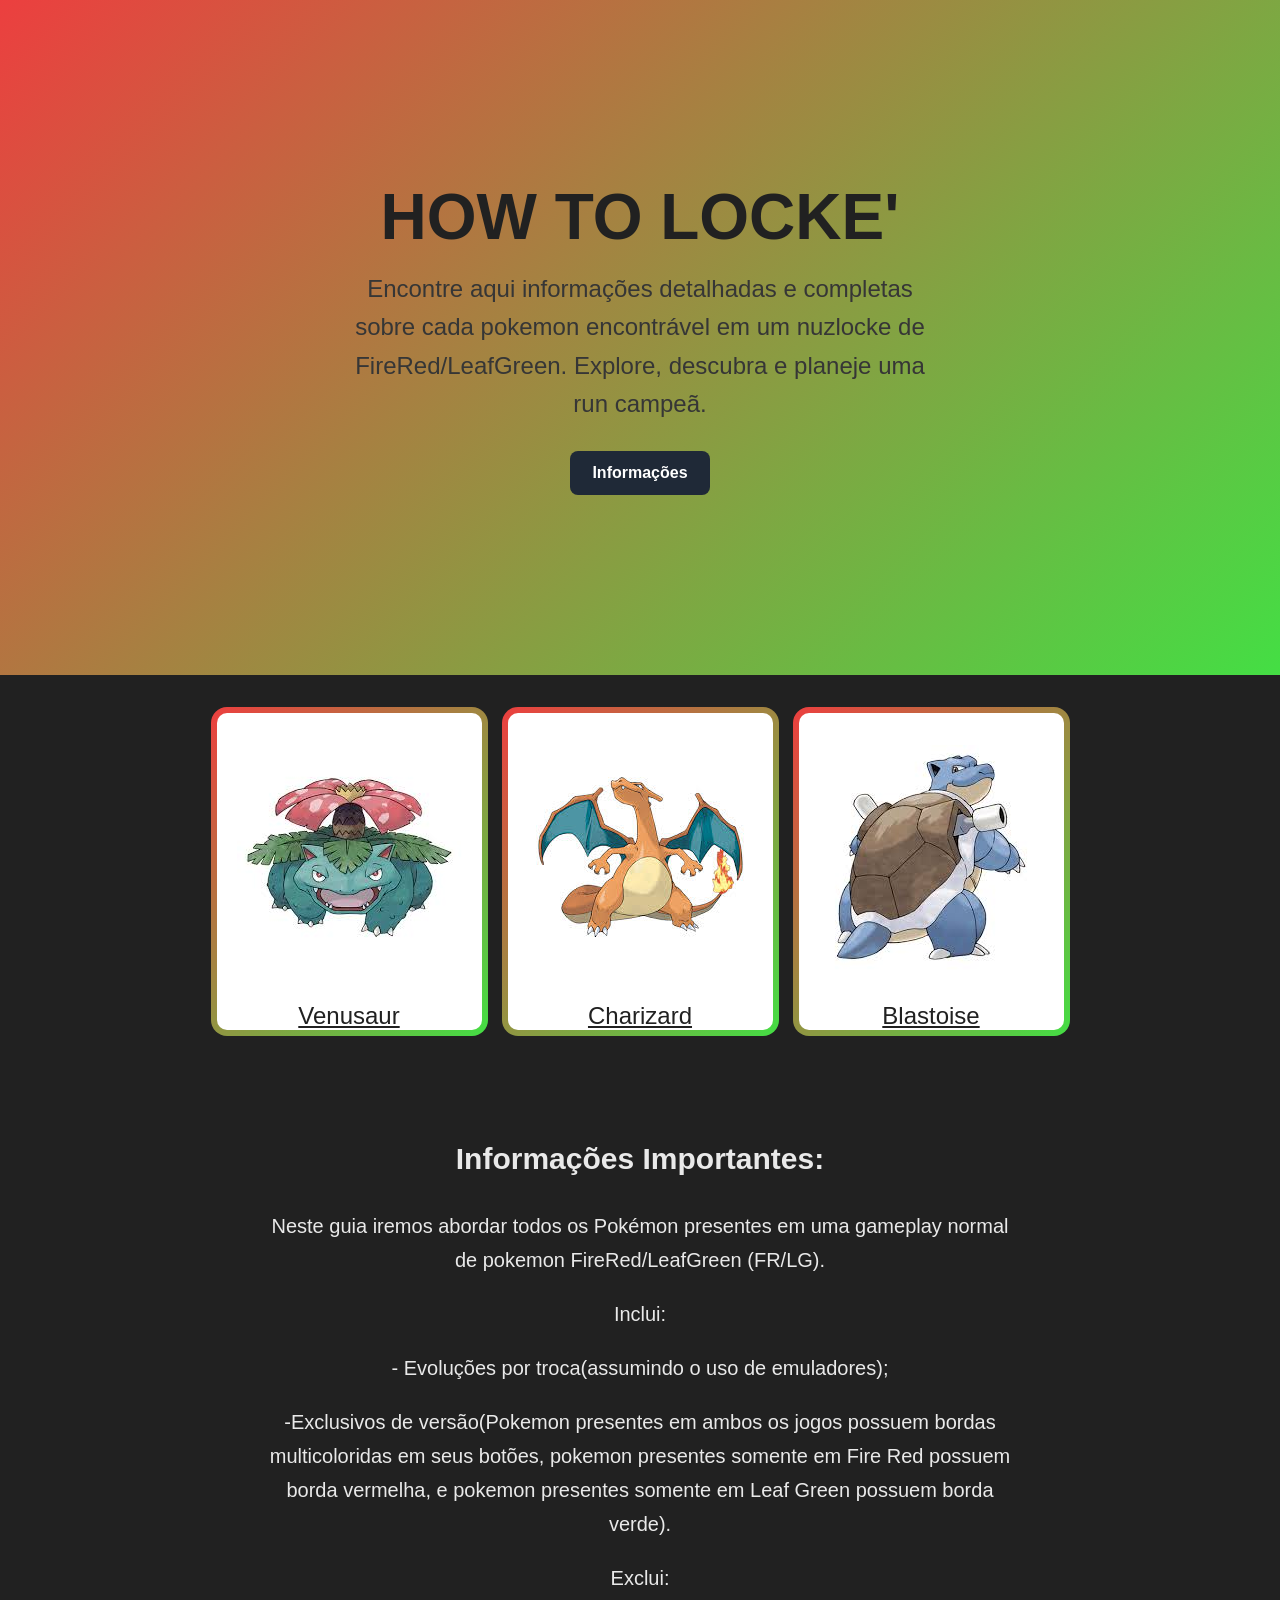
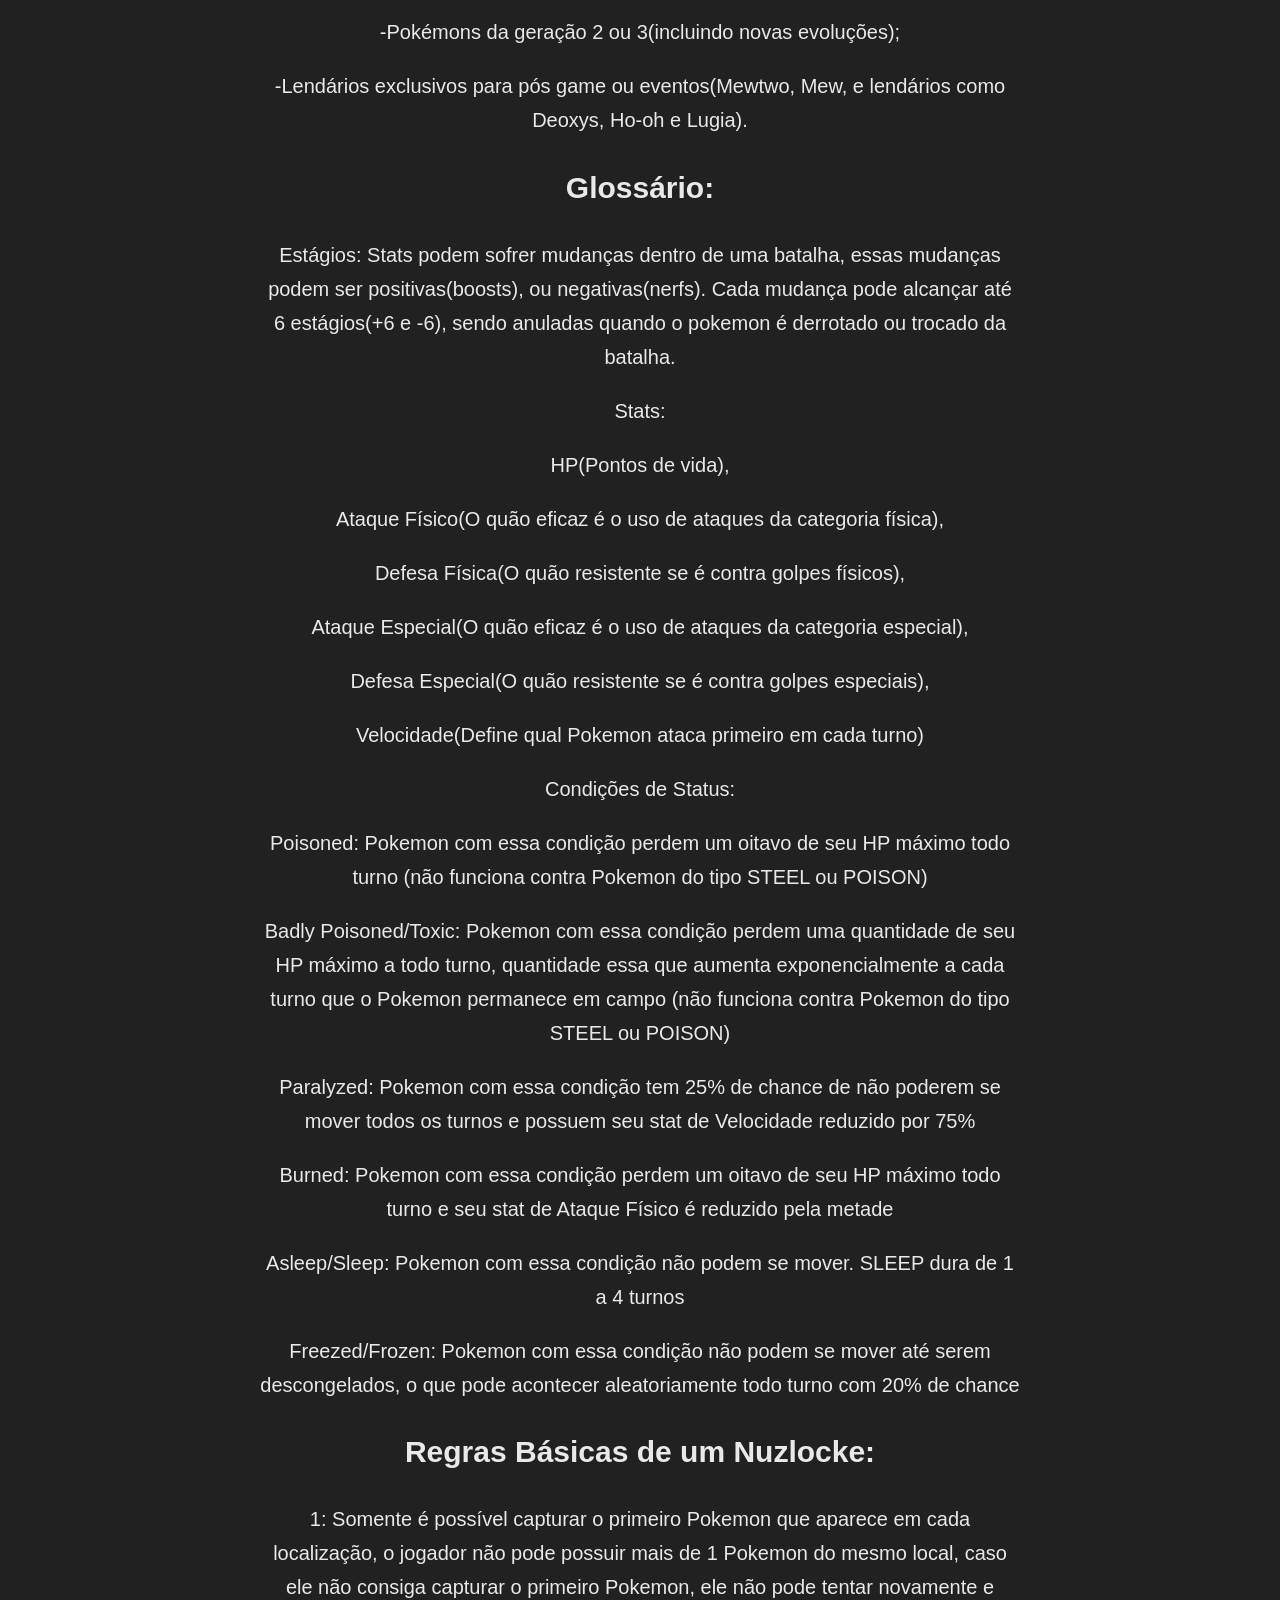
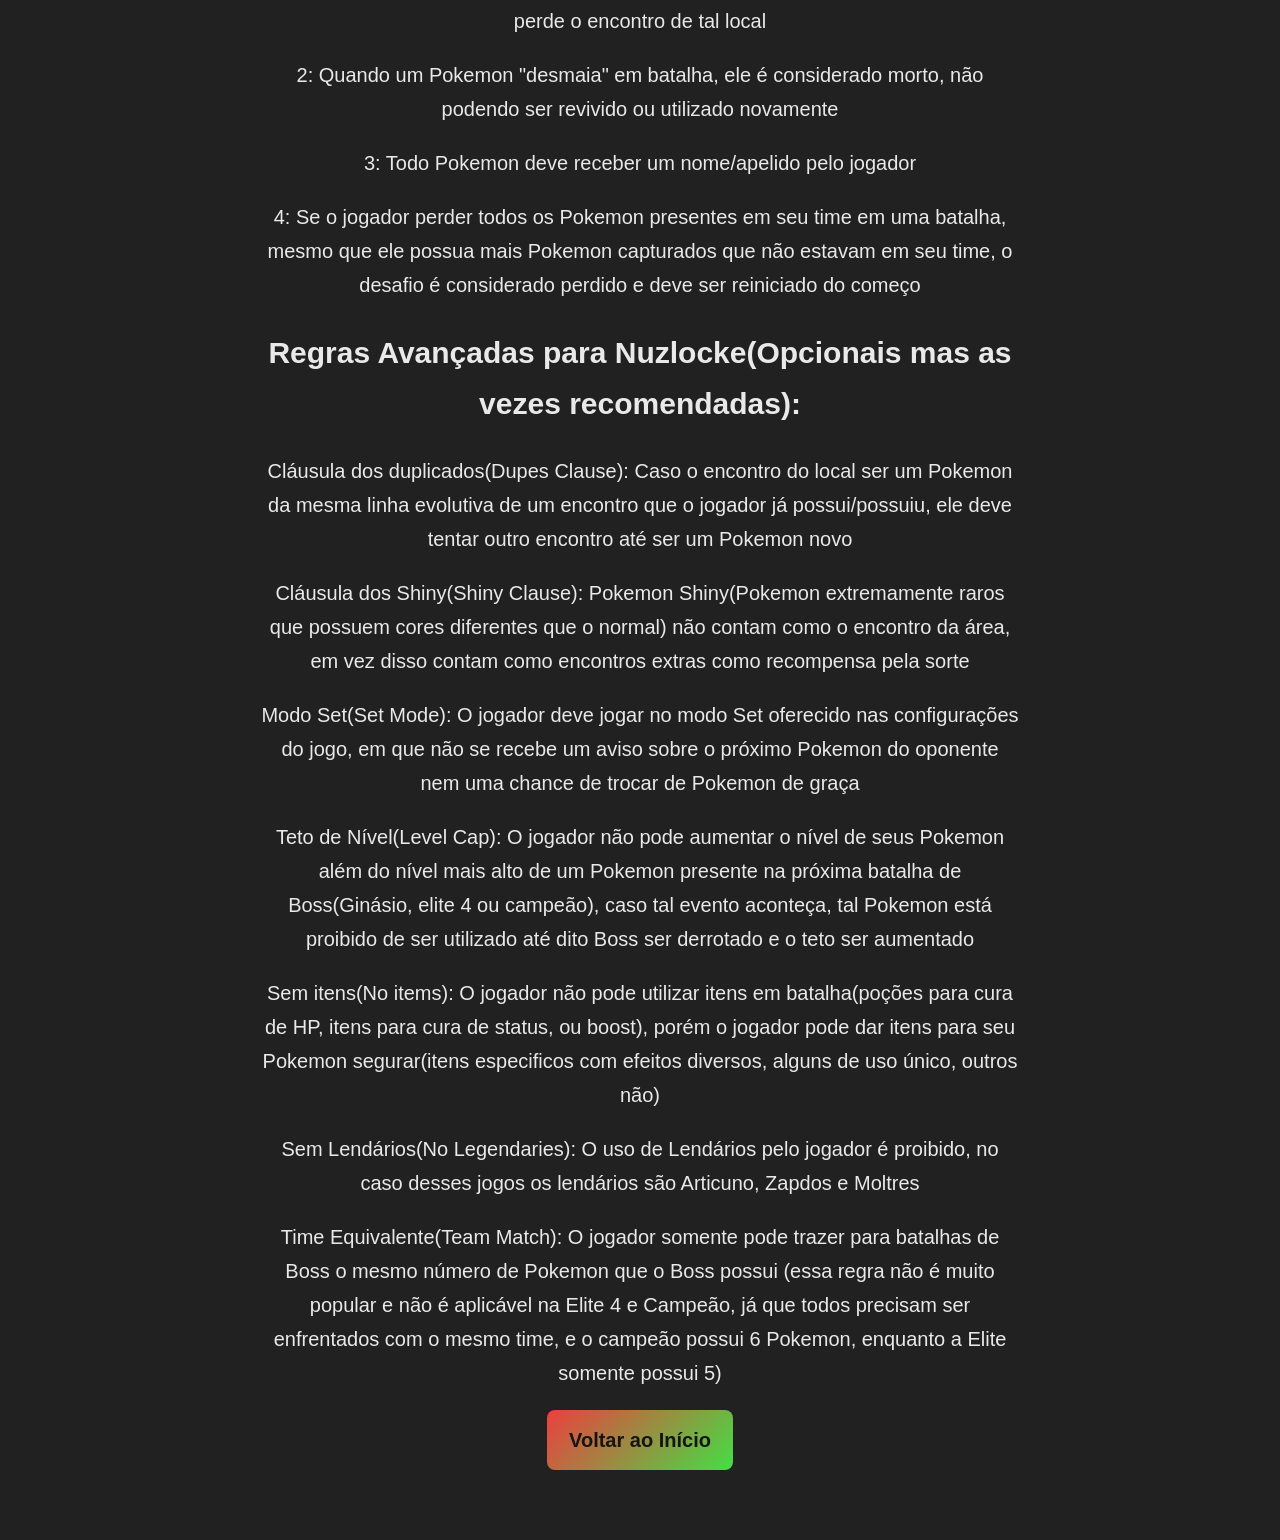
<file: index.html>
<!DOCTYPE html>
<html lang="en">
  <head>
    <meta charset="UTF-8">
    <meta name="viewport" content="width=device-width, initial-scale=1.0">
    <title>How to Locke'</title>
    <link rel="stylesheet" href="estilo-index.css">
  </head>
  <body>
    <header>
      <h1 id="topo">HOW TO LOCKE'</h1>
      <p>
        Encontre aqui informações detalhadas e completas sobre cada pokemon encontrável em um nuzlocke de FireRed/LeafGreen.
        Explore, descubra e planeje uma run campeã.
      </p>
      <a class="botao-info" href="#informacoes">Informações</a>
    </header>
  
    <nav class="botoes" aria-label="Atalhos do guia">
      <a class="FRLG" href=Venusaur.html>
        <img src="venusaur take 2.jfif" class="botoes img">
        <span>Venusaur</span>
      </a>
      <a class="FRLG" href=Charizard.html>
        <img src="charizard take 2.jfif" class="botoes img">
        <span>Charizard</span>
      </a>
      <a class="FRLG" href=Blastoise.html>
        <img src="blastoise take 2.jfif" class="botoes img">
        <span>Blastoise</span>
      </a>
    </nav>
  
    <main id="informacoes">
      <h2>Informações Importantes:</h2>
      <p>
        Neste guia iremos abordar todos os Pokémon presentes em uma gameplay normal de pokemon FireRed/LeafGreen (FR/LG).
      </p>
      <p>
        Inclui:
      </p>
      <p>
          - Evoluções por troca(assumindo o uso de emuladores);
      </p>
      <p>
          -Exclusivos de versão(Pokemon presentes em ambos os jogos possuem bordas multicoloridas em seus botões, pokemon presentes somente em Fire Red possuem borda vermelha, e pokemon presentes somente em Leaf Green possuem borda verde).
      </p>
      <p>
        Exclui:
      </p>
      <p>
        -Pokémons da geração 2 ou 3(incluindo novas evoluções);
      </p>
      <p>
        -Lendários exclusivos para pós game ou eventos(Mewtwo, Mew, e lendários como Deoxys, Ho-oh e Lugia).
      </p>
      <h2>
        Glossário:
      </h2>

      <p>
        Estágios: Stats podem sofrer mudanças dentro de uma batalha, essas mudanças podem ser positivas(boosts), ou negativas(nerfs). Cada mudança pode alcançar até 6 estágios(+6 e -6), sendo anuladas quando o pokemon é derrotado ou trocado da batalha.
      </p>

      <p>
        Stats:
      </p>
      <p>
        HP(Pontos de vida),
      </p>
      <p>
        Ataque Físico(O quão eficaz é o uso de ataques da categoria física),
      </p>
      <p>
        Defesa Física(O quão resistente se é contra golpes físicos),
      </p>
      <p>
        Ataque Especial(O quão eficaz é o uso de ataques da categoria especial),
      </p>
      <p>
        Defesa Especial(O quão resistente se é contra golpes especiais),
      </p>
      <p>
        Velocidade(Define qual Pokemon ataca primeiro em cada turno)
      </p>

      <p>
        Condições de Status:
      </p>
      <p>
        Poisoned: Pokemon com essa condição perdem um oitavo de seu HP máximo todo turno (não funciona contra Pokemon do tipo STEEL ou POISON)
      </p>
      <p>
        Badly Poisoned/Toxic: Pokemon com essa condição perdem uma quantidade de seu HP máximo a todo turno, quantidade essa que aumenta exponencialmente a cada turno que o Pokemon permanece em campo (não funciona contra Pokemon do tipo STEEL ou POISON)
      </p>
      <p>
        Paralyzed: Pokemon com essa condição tem 25% de chance de não poderem se mover todos os turnos e possuem seu stat de Velocidade reduzido por 75%
      </p>
      <p>
        Burned: Pokemon com essa condição perdem um oitavo de seu HP máximo todo turno e seu stat de Ataque Físico é reduzido pela metade
      </p>
      <p>
        Asleep/Sleep: Pokemon com essa condição não podem se mover. SLEEP dura de 1 a 4 turnos
      </p>
      <p>
        Freezed/Frozen: Pokemon com essa condição não podem se mover até serem descongelados, o que pode acontecer aleatoriamente todo turno com 20% de chance
      </p>
      <h2>
        Regras Básicas de um Nuzlocke:
      </h2>
      <p>
        1: Somente é possível capturar o primeiro Pokemon que aparece em cada localização, o jogador não pode possuir mais de 1 Pokemon do mesmo local, caso ele não consiga capturar o primeiro Pokemon, ele não pode tentar novamente e perde o encontro de tal local
      </p>
      <p>
        2: Quando um Pokemon "desmaia" em batalha, ele é considerado morto, não podendo ser revivido ou utilizado novamente
      </p>
      <p>
        3: Todo Pokemon deve receber um nome/apelido pelo jogador
      </p>
      <p>
        4: Se o jogador perder todos os Pokemon presentes em seu time em uma batalha, mesmo que ele possua mais Pokemon capturados que não estavam em seu time, o desafio é considerado perdido e deve ser reiniciado do começo
      </p>
      <h2>
        Regras Avançadas para Nuzlocke(Opcionais mas as vezes recomendadas):
      </h2>
      <p>
        Cláusula dos duplicados(Dupes Clause): Caso o encontro do local ser um Pokemon da mesma linha evolutiva de um encontro que o jogador já possui/possuiu, ele deve tentar outro encontro até ser um Pokemon novo
      </p>
      <p>
        Cláusula dos Shiny(Shiny Clause): Pokemon Shiny(Pokemon extremamente raros que possuem cores diferentes que o normal) não contam como o encontro da área, em vez disso contam como encontros extras como recompensa pela sorte
      </p>
      <p>
        Modo Set(Set Mode): O jogador deve jogar no modo Set oferecido nas configurações do jogo, em que não se recebe um aviso sobre o próximo Pokemon do oponente nem uma chance de trocar de Pokemon de graça
      </p>
      <p>
        Teto de Nível(Level Cap): O jogador não pode aumentar o nível de seus Pokemon além do nível mais alto de um Pokemon presente na próxima batalha de Boss(Ginásio, elite 4 ou campeão), caso tal evento aconteça, tal Pokemon está proibido de ser utilizado até dito Boss ser derrotado e o teto ser aumentado
      </p>
      <p>
        Sem itens(No items): O jogador não pode utilizar itens em batalha(poções para cura de HP, itens para cura de status, ou boost), porém o jogador pode dar itens para seu Pokemon segurar(itens especificos com efeitos diversos, alguns de uso único, outros não)
      </p>
      <p>
        Sem Lendários(No Legendaries): O uso de Lendários pelo jogador é proibido, no caso desses jogos os lendários são Articuno, Zapdos e Moltres
      </p>
      <p>
        Time Equivalente(Team Match): O jogador somente pode trazer para batalhas de Boss o mesmo número de Pokemon que o Boss possui (essa regra não é muito popular e não é aplicável na Elite 4 e Campeão, já que todos precisam ser enfrentados com o mesmo time, e o campeão possui 6 Pokemon, enquanto a Elite somente possui 5)
      </p>
      <a class="botao-inicio" href="#topo">Voltar ao Início</a>
    </main>
  </body>
  </html>
</file>
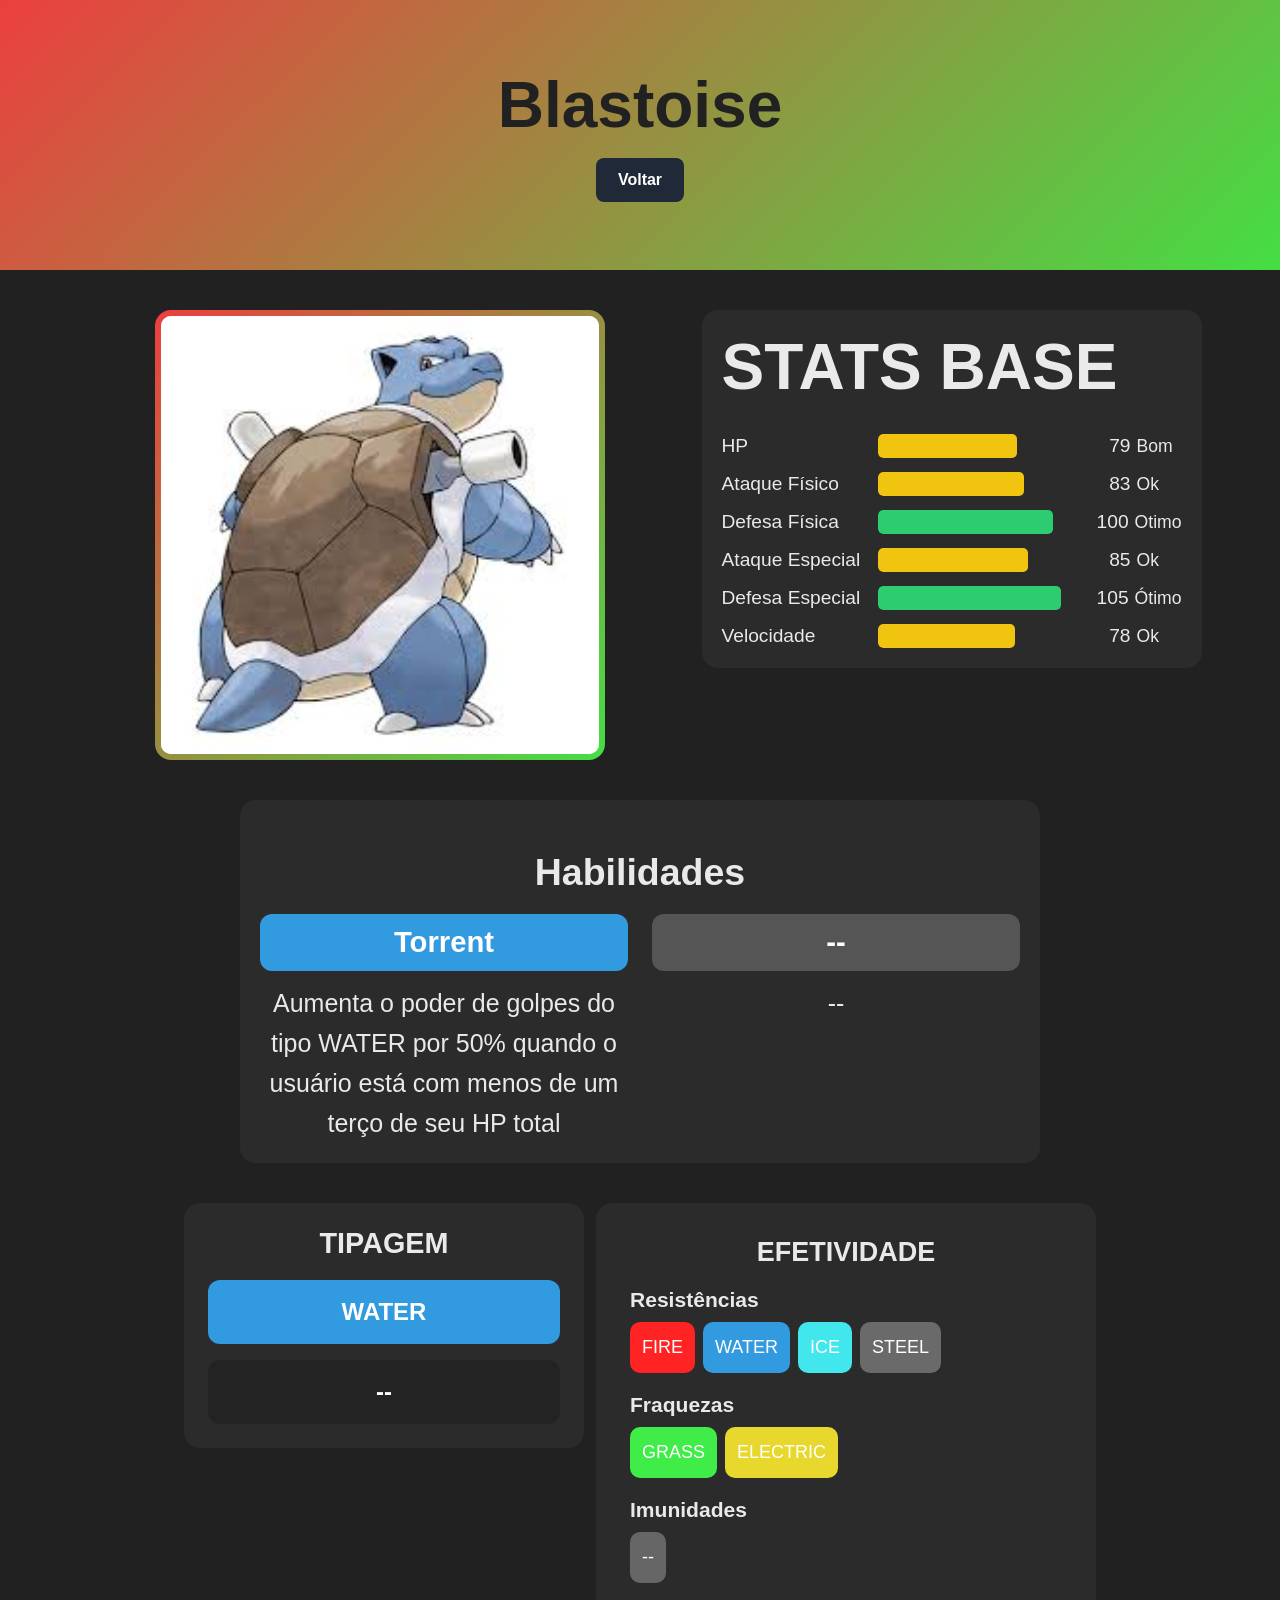
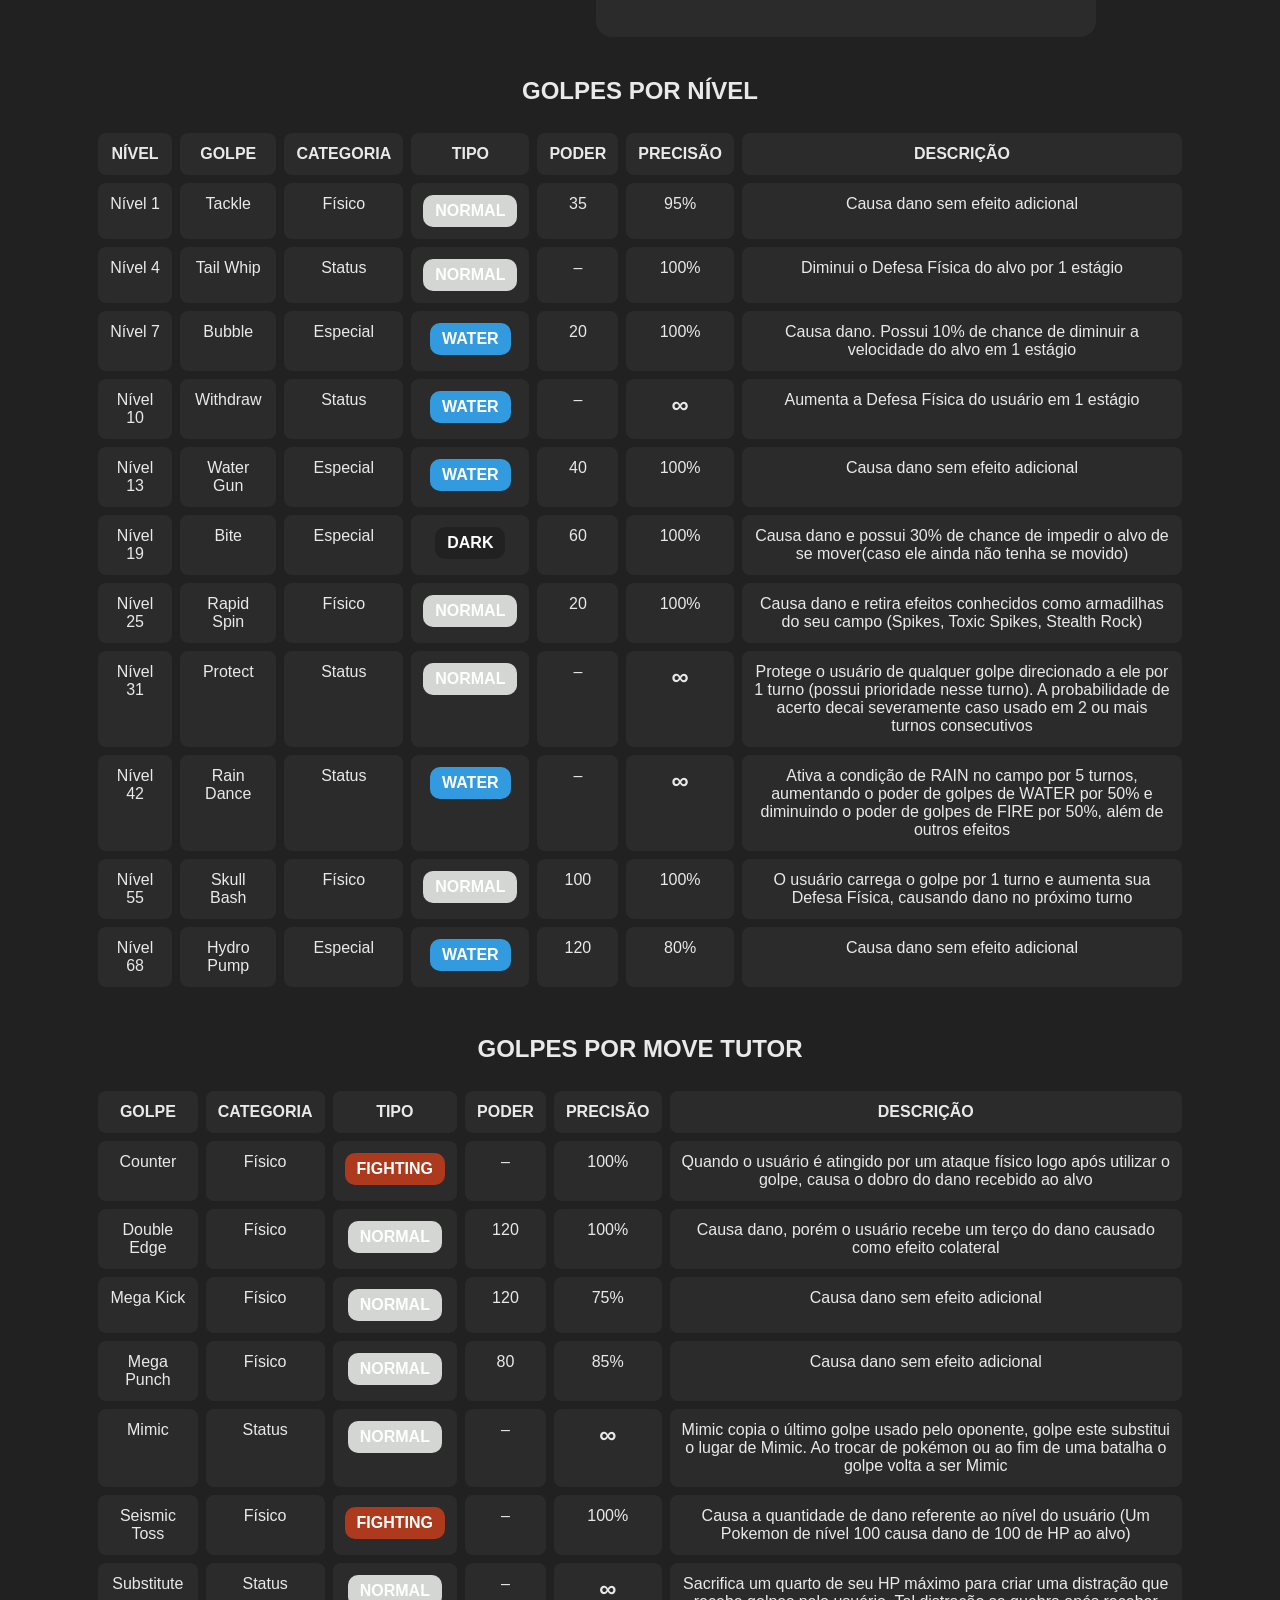
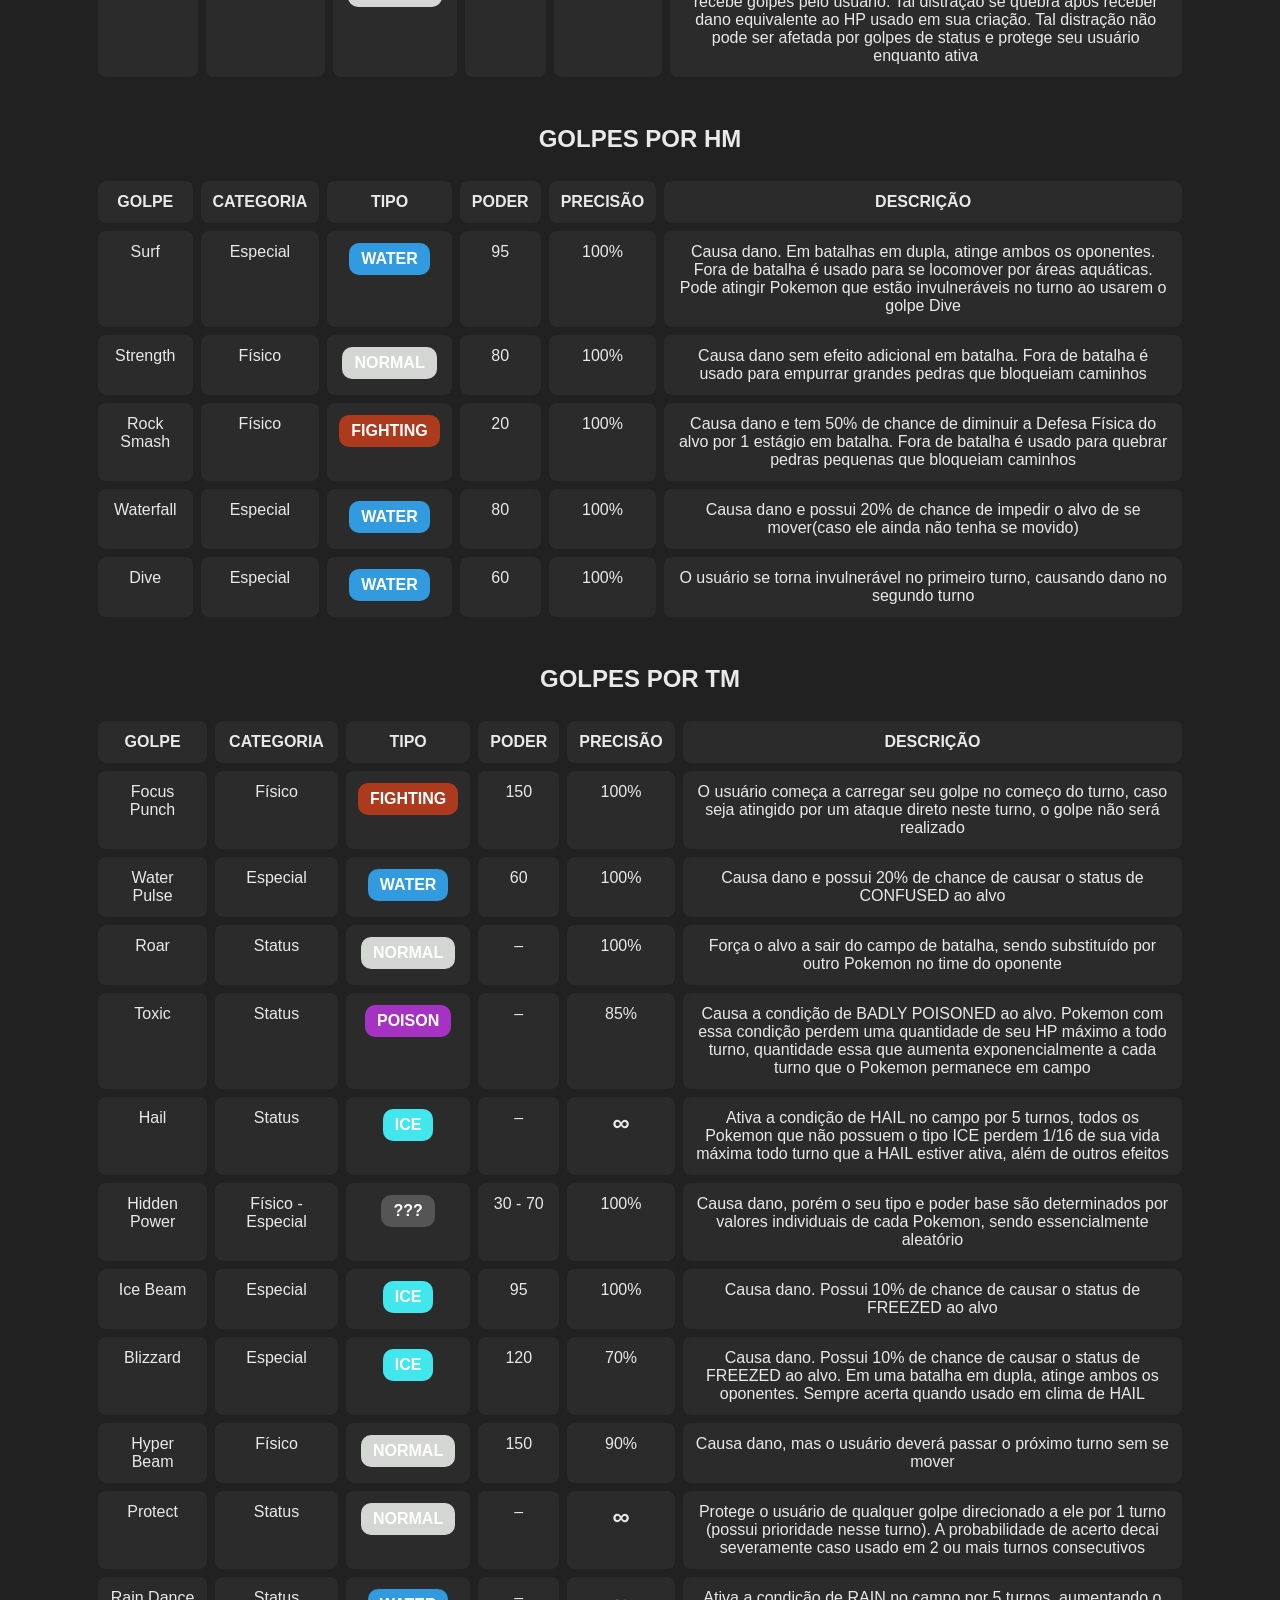
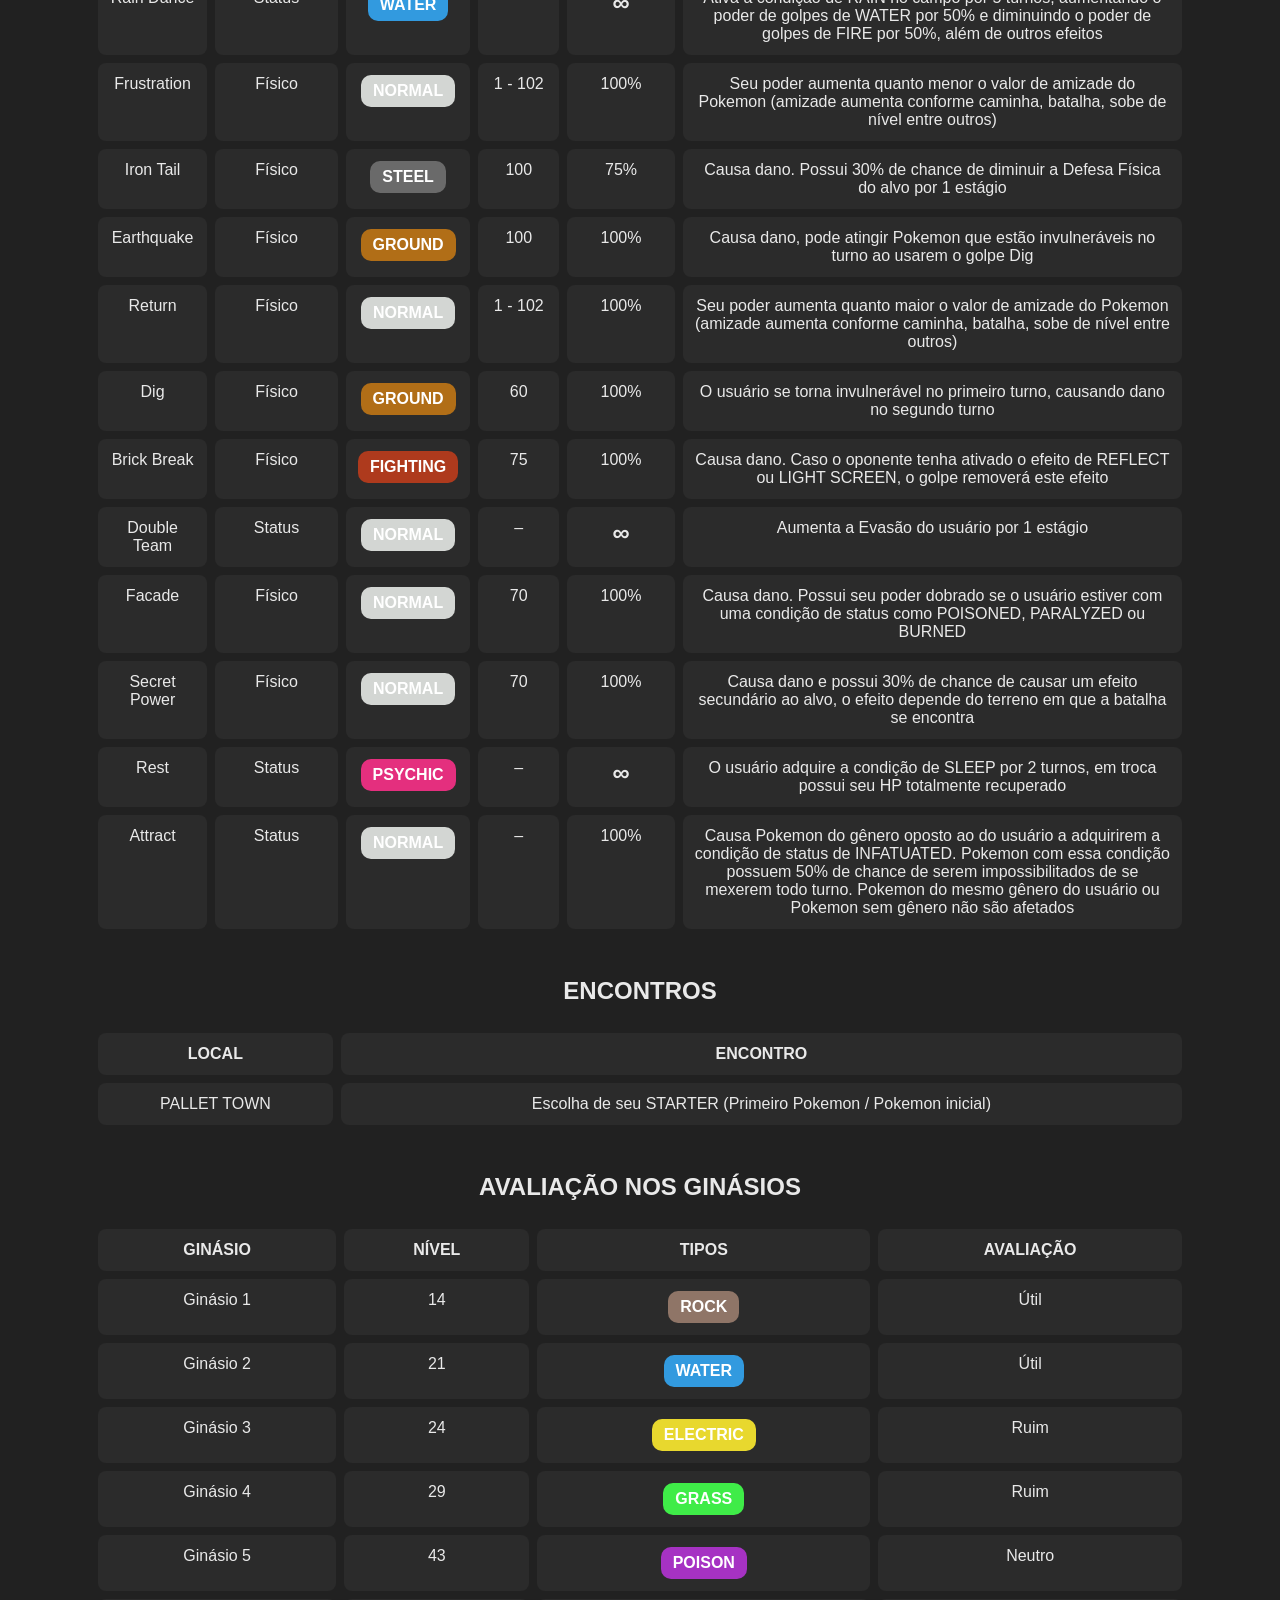
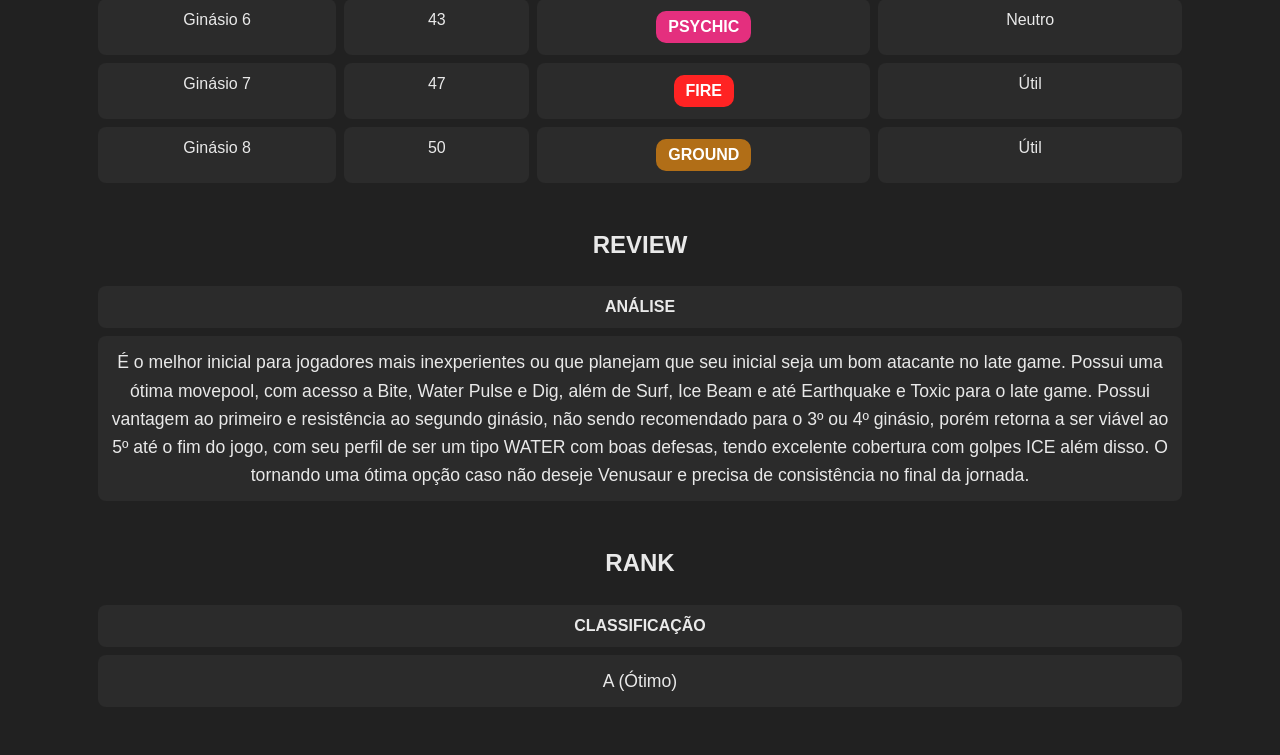
<file: Blastoise.html>
<!DOCTYPE html>
<html lang="en">
  <head>
    <meta charset="UTF-8">
    <meta name="viewport" content="width=device-width, initial-scale=1.0">
    <title>How to Locke-Blastoise'</title>
    <link rel="stylesheet" href='estilo-venusaur.css'>
  </head>
  <body id="pagina-pokemon" data-pokemon="Blastoise">

    <header>
      <h1 id="topo">Blastoise</h1>
      <a class="botao-info" href="index.html">Voltar</a>
    </header>
  
    <div class="um">
        <img class="FRLG" src="blastoise take 2.jfif">
        <div id="grafico">
          <h1 class="titulo"> STATS BASE</h1>
        </div>
    </div>

    <section class="tabela-habilidades">
      <h2>Habilidades</h2>
    
      <div class="habilidades">
        <div class="habilidade">
          <h3 class="habilidade-titulo" style="--cor-fundo: #329adf;">
            Torrent
          </h3>
          <p>
            Aumenta o poder de golpes do tipo WATER por 50% quando o usuário está com menos de um terço de seu HP total
          </p>
        </div>
    
        <div class="habilidade">
          <h3 class="habilidade-titulo" style="--cor-fundo: #555555;">
            --
          </h3>
          <p>--</p>
        </div>
      </div>
    </section>
    <div class="tabelas-lado-a-lado">
      <section class="tabela">
        <h2 class="tabela-titulo">TIPAGEM</h2>
    
        <div class="tabela-elementos">
          <div class="elemento" style="--cor-fundo: #329adf;">
            WATER
          </div>
    
          <div class="elemento" style="--cor-fundo: #232323;">
            --
          </div>
        </div>
      </section>

      <section class="tabela-efetividade">
        <h2>EFETIVIDADE</h2>
    
        <div class="grupo-efetividade">
          <h3>Resistências</h3>
          <div class="lista-tipos">
            <div class="tipo" style="--cor-fundo: #ff2323;">
                FIRE
            </div>
            <div class="tipo" style="--cor-fundo: #329adf;">
                WATER
            </div>
            <div class="tipo" style="--cor-fundo: #42e7ed;">
                ICE
            </div>
            <div class="tipo" style="--cor-fundo: #6a6a6a;">
                STEEL
            </div>
          </div>
        </div>
    
        <div class="grupo-efetividade">
          <h3>Fraquezas</h3>
          <div class="lista-tipos">
            <div class="tipo" style="--cor-fundo: #3fec48;">
                GRASS
            </div>
            <div class="tipo" style="--cor-fundo: #e8d82e;">
                ELECTRIC
            </div>
          </div>
        </div>
    
        <div class="grupo-efetividade">
          <h3>Imunidades</h3>
          <div class="lista-tipos">
            <span class="sem-tipos">--</span>
          </div>
        </div>
      </section>
    </div>

    <div id="tabelas-golpes"></div>  
    <script src="logica- guia champions.js"></script>
  </body>
  </html>
</file>
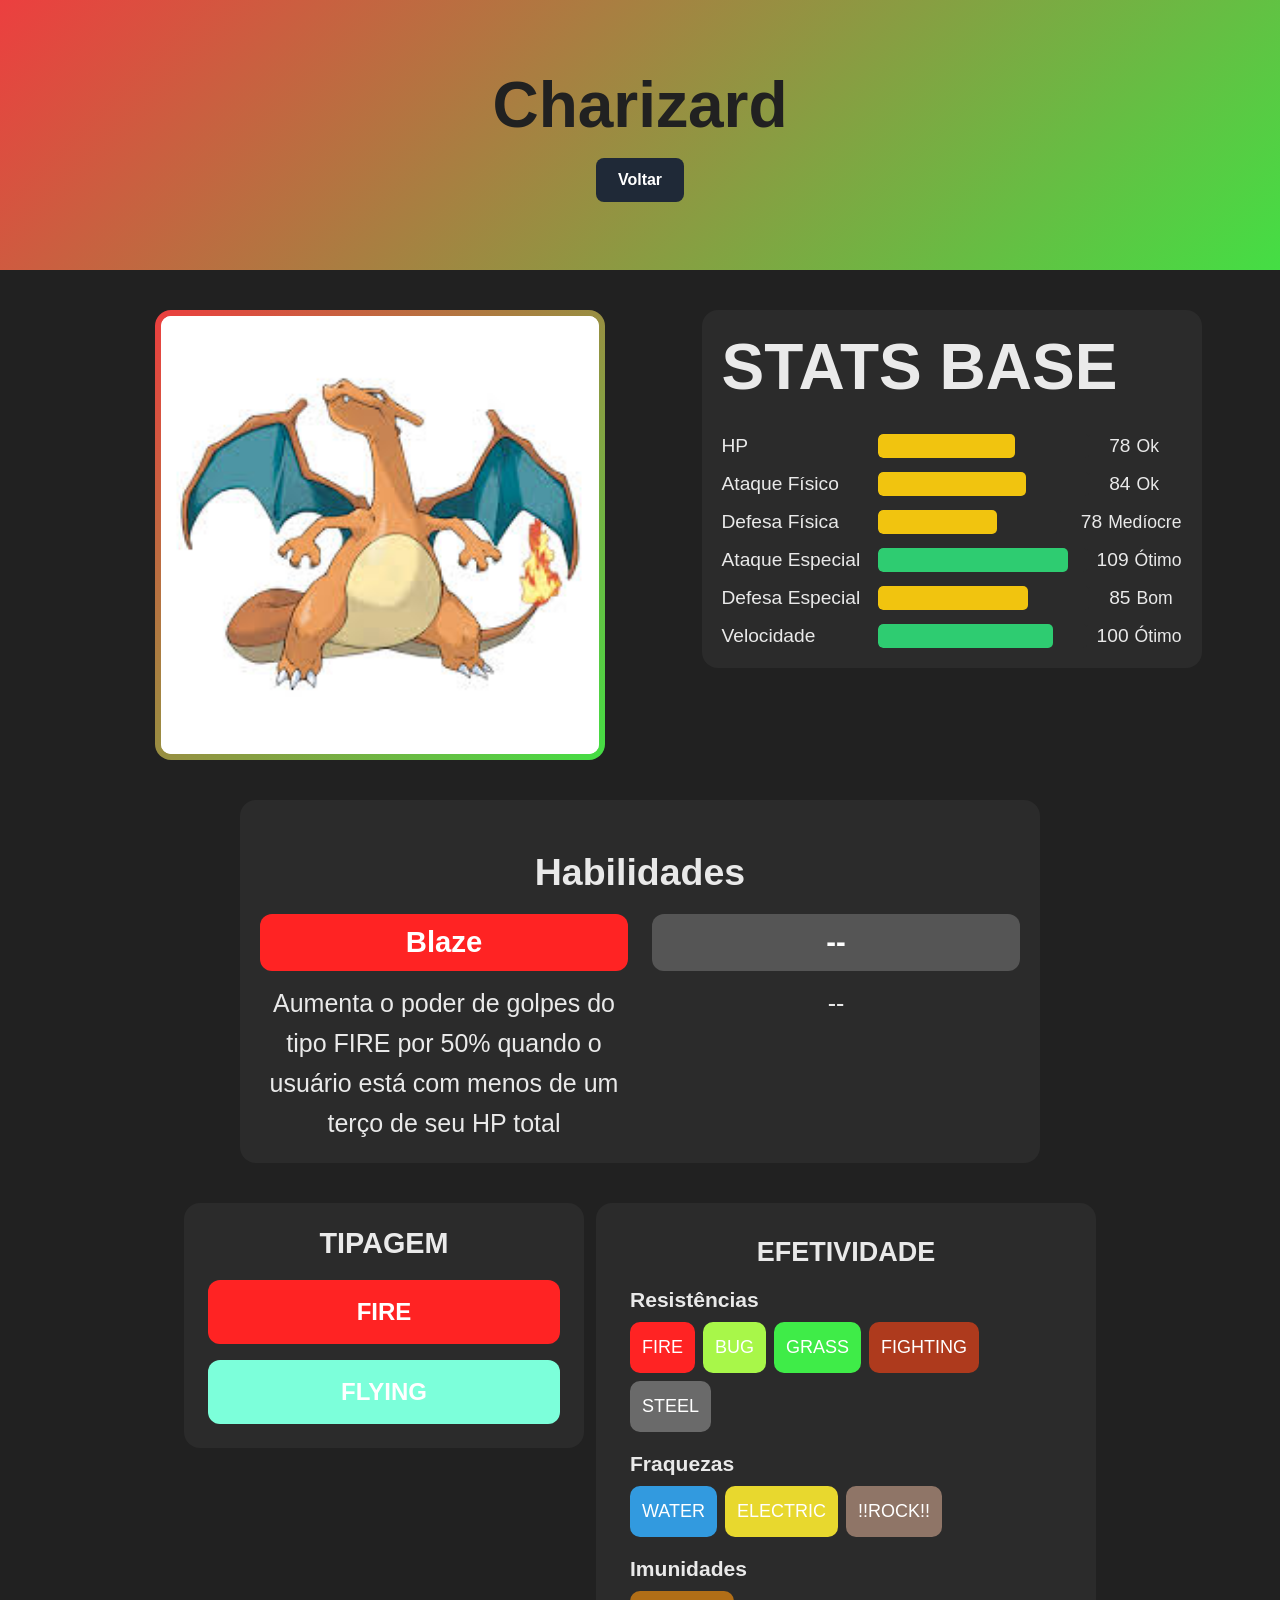
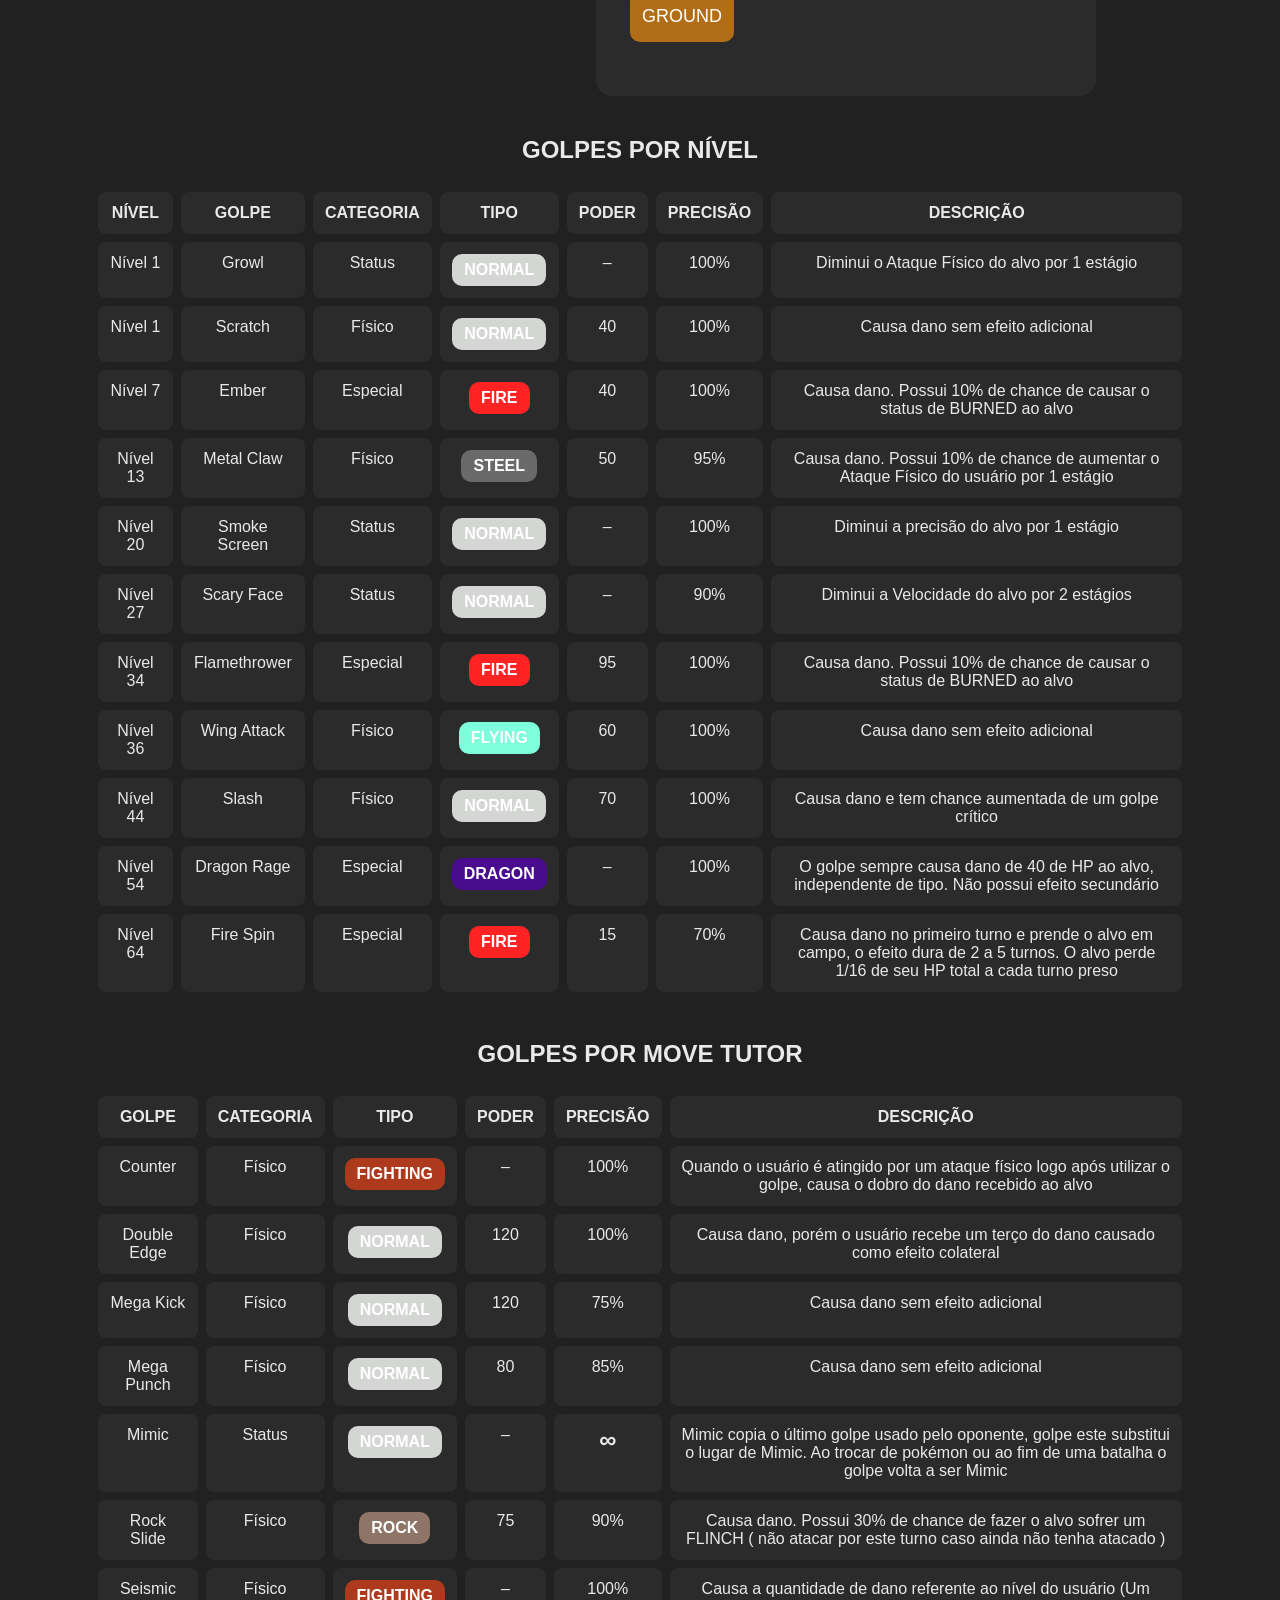
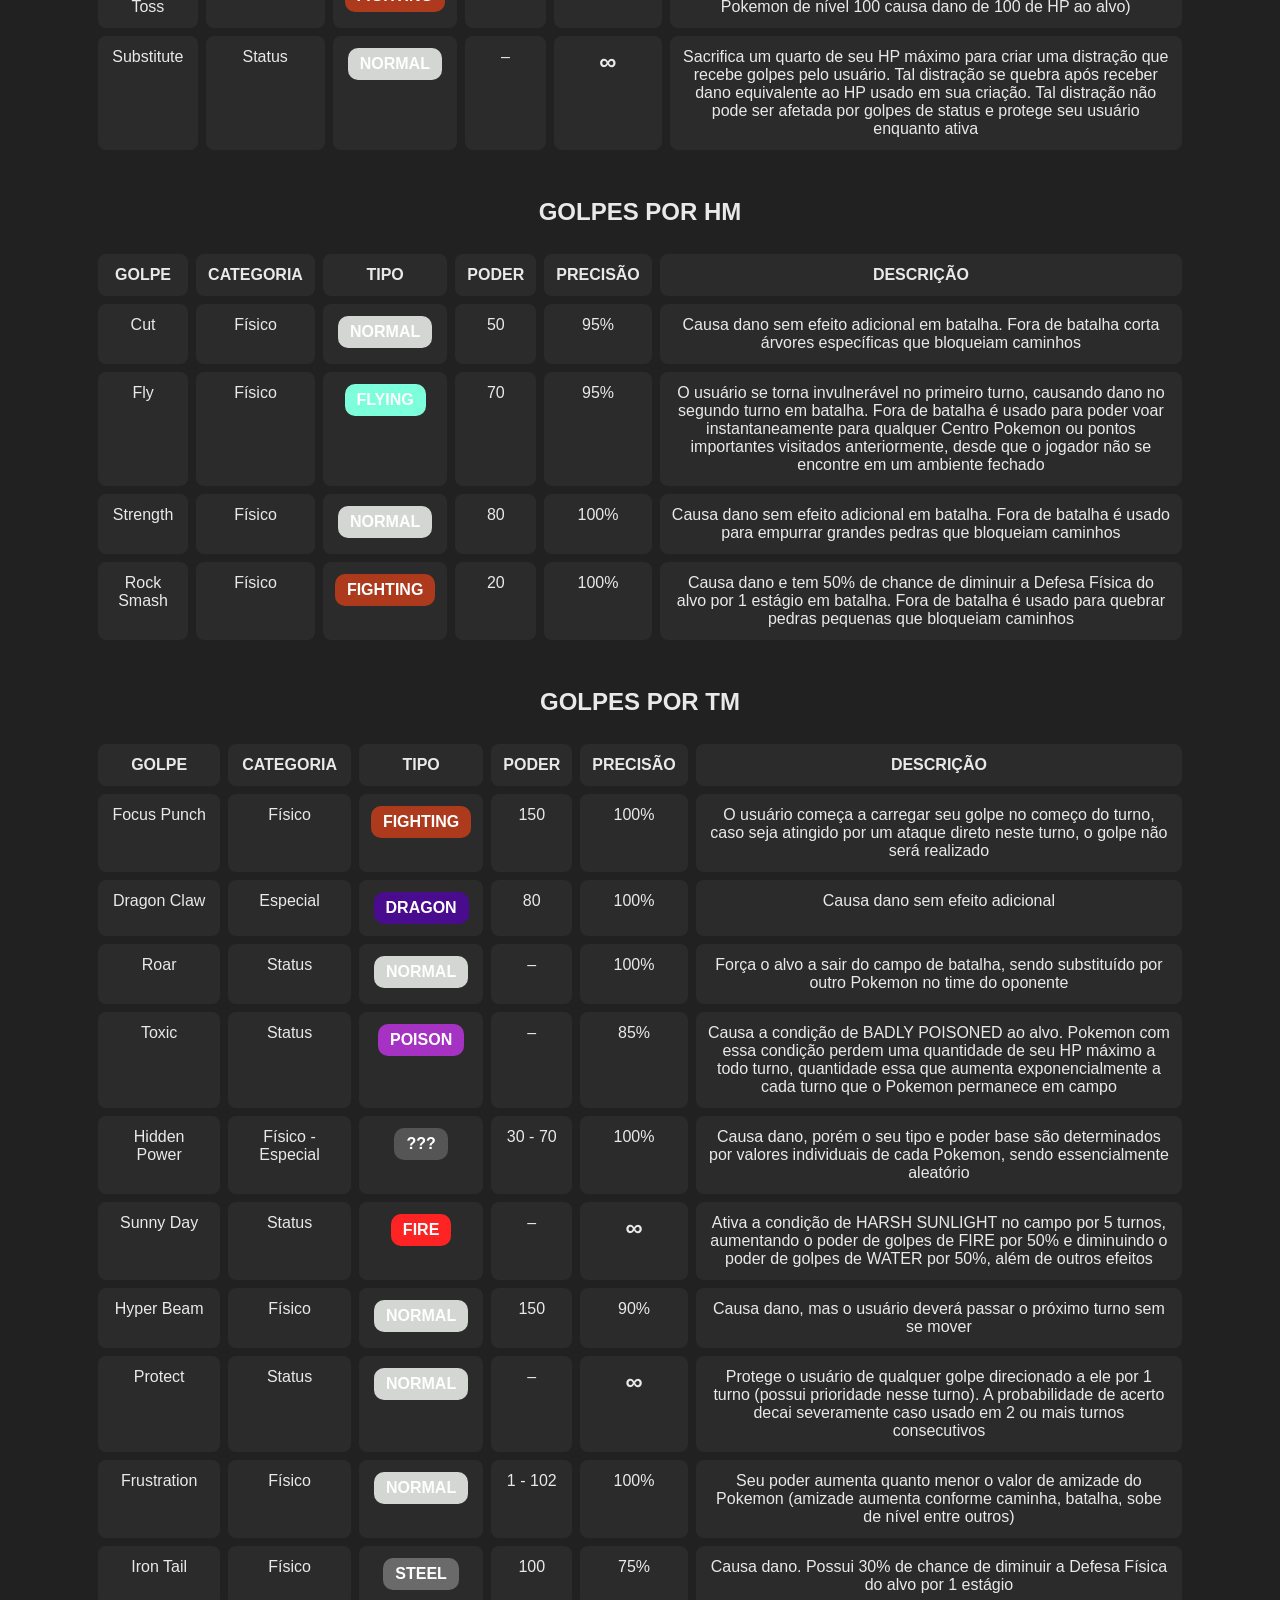
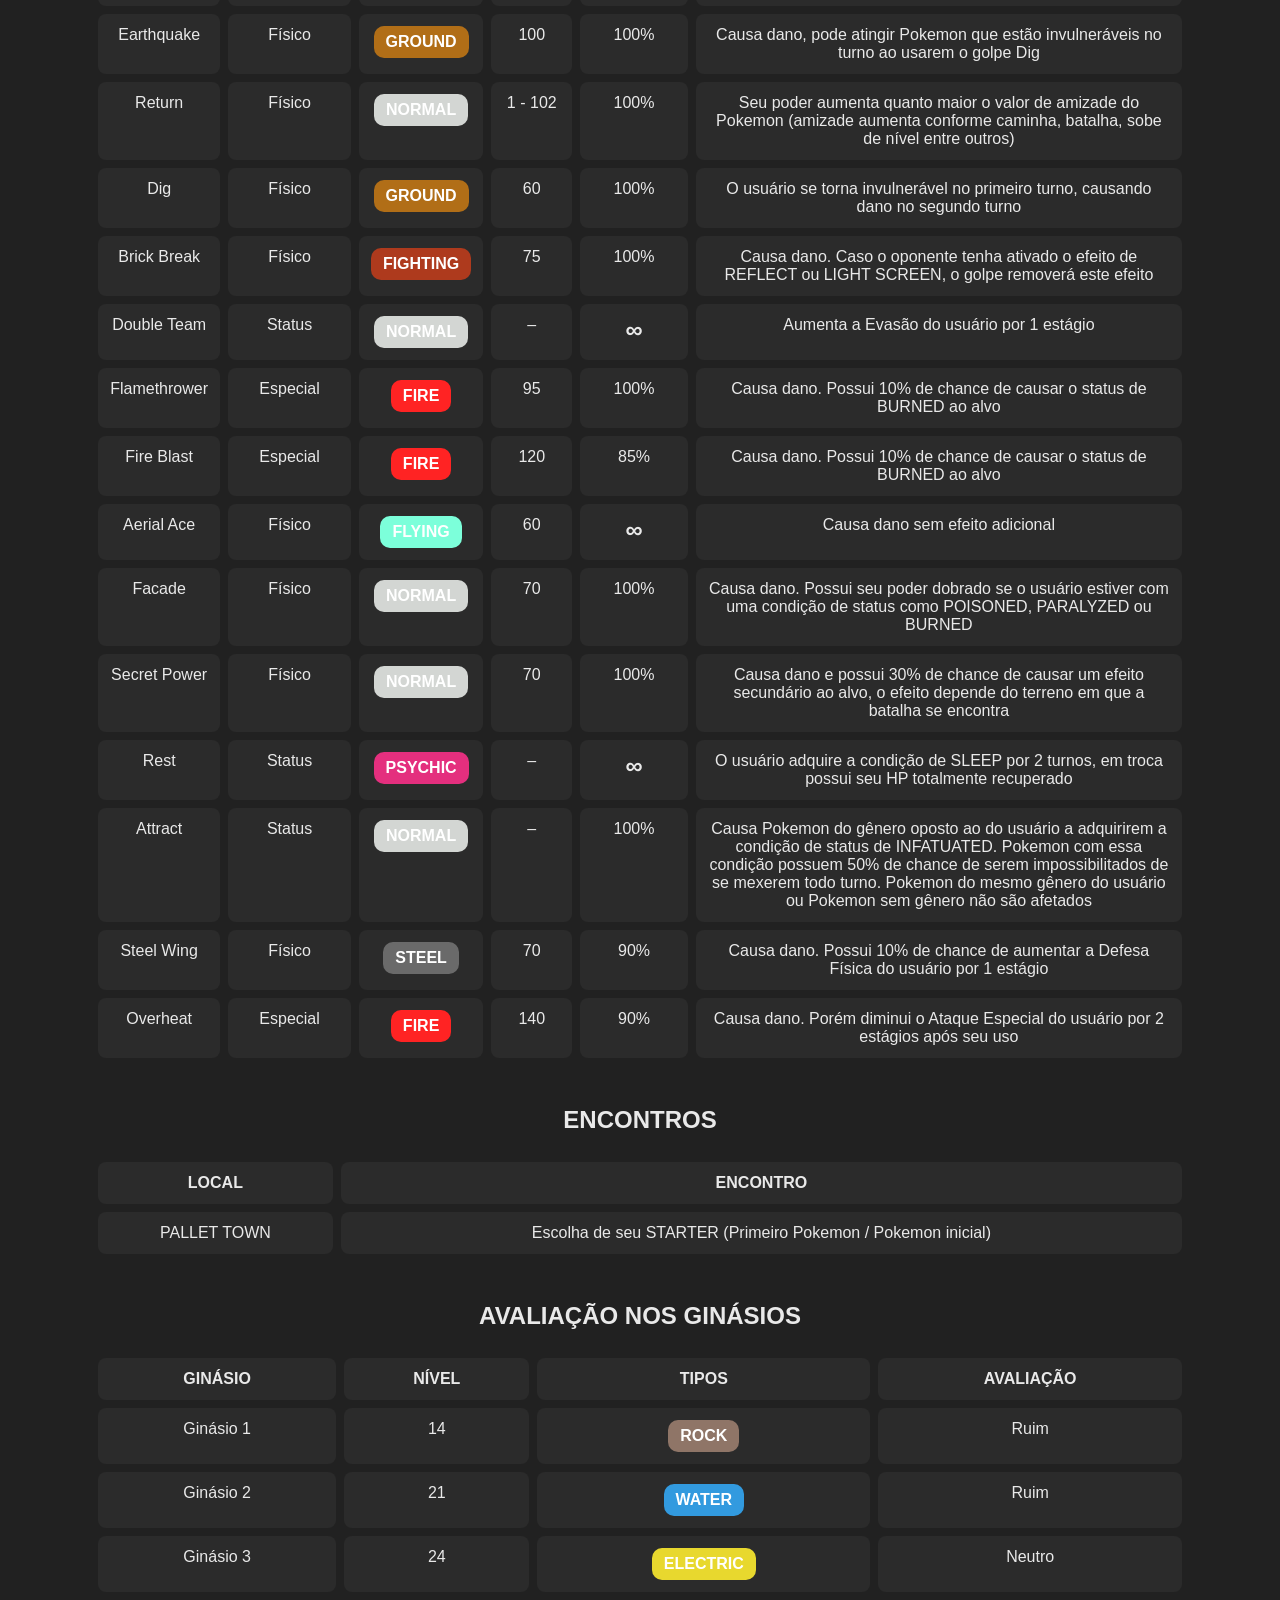
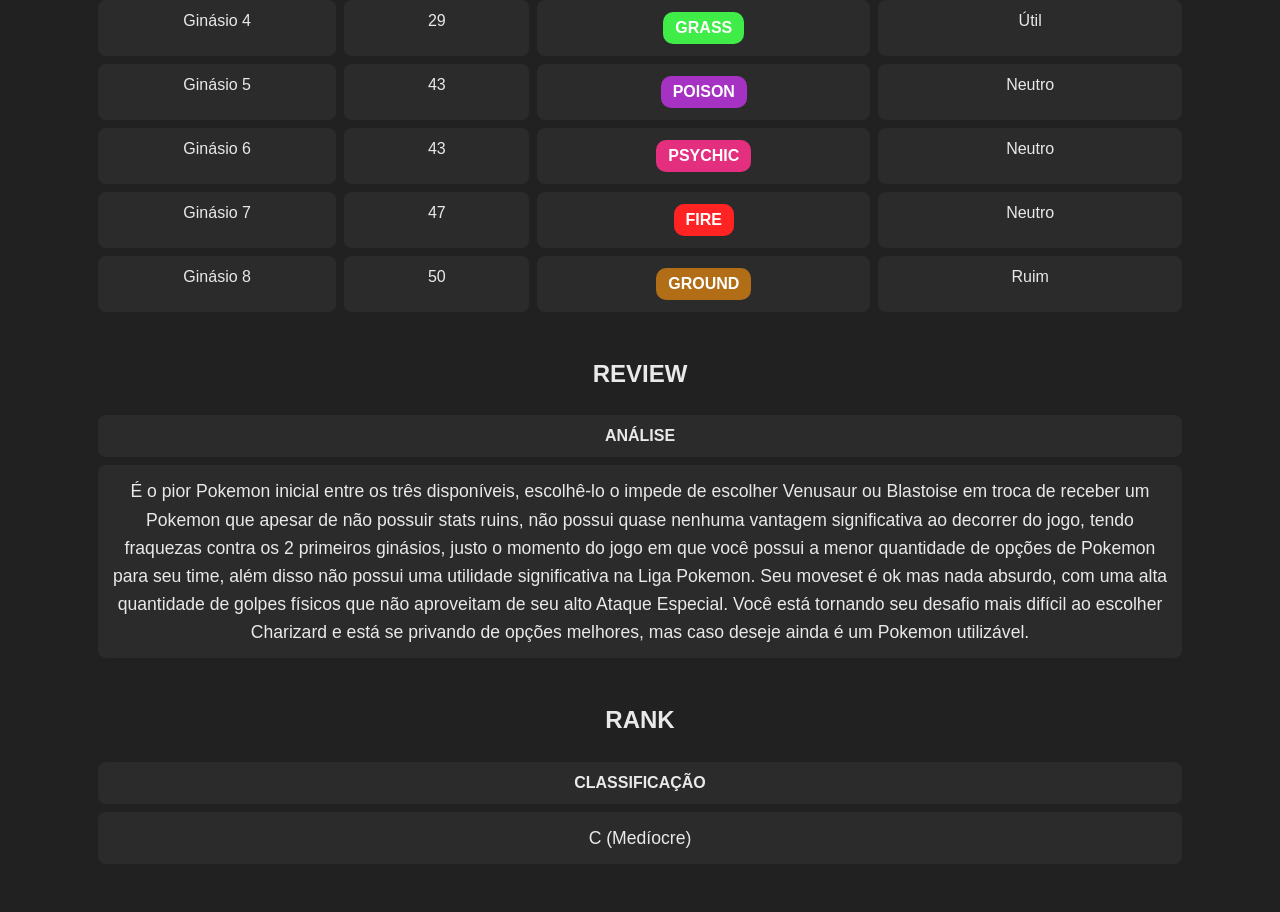
<file: Charizard.html>
<!DOCTYPE html>
<html lang="en">
  <head>
    <meta charset="UTF-8">
    <meta name="viewport" content="width=device-width, initial-scale=1.0">
    <title>How to Locke-Charizard'</title>
    <link rel="stylesheet" href='estilo-venusaur.css'>
  </head>
  <body id="pagina-pokemon" data-pokemon="Charizard">

    <header>
      <h1 id="topo">Charizard</h1>
      <a class="botao-info" href="index.html">Voltar</a>
    </header>
  
    <div class="um">
        <img class="FRLG" src="charizard take 2.jfif">
        <div id="grafico">
          <h1 class="titulo"> STATS BASE</h1>
        </div>
    </div>

    <section class="tabela-habilidades">
      <h2>Habilidades</h2>
    
      <div class="habilidades">
        <div class="habilidade">
          <h3 class="habilidade-titulo" style="--cor-fundo: #ff2323;">
            Blaze
          </h3>
          <p>
            Aumenta o poder de golpes do tipo FIRE por 50% quando o usuário está com menos de um terço de seu HP total
          </p>
        </div>
    
        <div class="habilidade">
          <h3 class="habilidade-titulo" style="--cor-fundo: #555555;">
            --
          </h3>
          <p>--</p>
        </div>
      </div>
    </section>
    <div class="tabelas-lado-a-lado">
      <section class="tabela">
        <h2 class="tabela-titulo">TIPAGEM</h2>
    
        <div class="tabela-elementos">
          <div class="elemento" style="--cor-fundo: #ff2323;">
            FIRE
          </div>
    
          <div class="elemento" style="--cor-fundo: #7cffda;">
            FLYING
          </div>
        </div>
      </section>

      <section class="tabela-efetividade">
        <h2>EFETIVIDADE</h2>
    
        <div class="grupo-efetividade">
          <h3>Resistências</h3>
          <div class="lista-tipos">
            <div class="tipo" style="--cor-fundo: #ff2323;">
                FIRE
            </div>
            <div class="tipo" style="--cor-fundo: #a8f749;">
                BUG
            </div>
            <div class="tipo" style="--cor-fundo: #3fec48;">
                GRASS
            </div>
            <div class="tipo" style="--cor-fundo: #ae3a1d;">
                FIGHTING
            </div>
            <div class="tipo" style="--cor-fundo: #6a6a6a;">
                STEEL
            </div>
          </div>
        </div>
    
        <div class="grupo-efetividade">
          <h3>Fraquezas</h3>
          <div class="lista-tipos">
            <div class="tipo" style="--cor-fundo: #329adf;">
                WATER
            </div>
            <div class="tipo" style="--cor-fundo: #e8d82e;">
                ELECTRIC
            </div>
            <div class="tipo" style="--cor-fundo: #8f7567;">
                !!ROCK!!
            </div>
          </div>
        </div>
    
        <div class="grupo-efetividade">
          <h3>Imunidades</h3>
          <div class="tipo" style="--cor-fundo: #b16e17;">
            GROUND
          </div>
        </div>
      </section>
    </div>

    <div id="tabelas-golpes"></div>  
    <script src="logica- guia champions.js"></script>
  </body>
  </html>
</file>
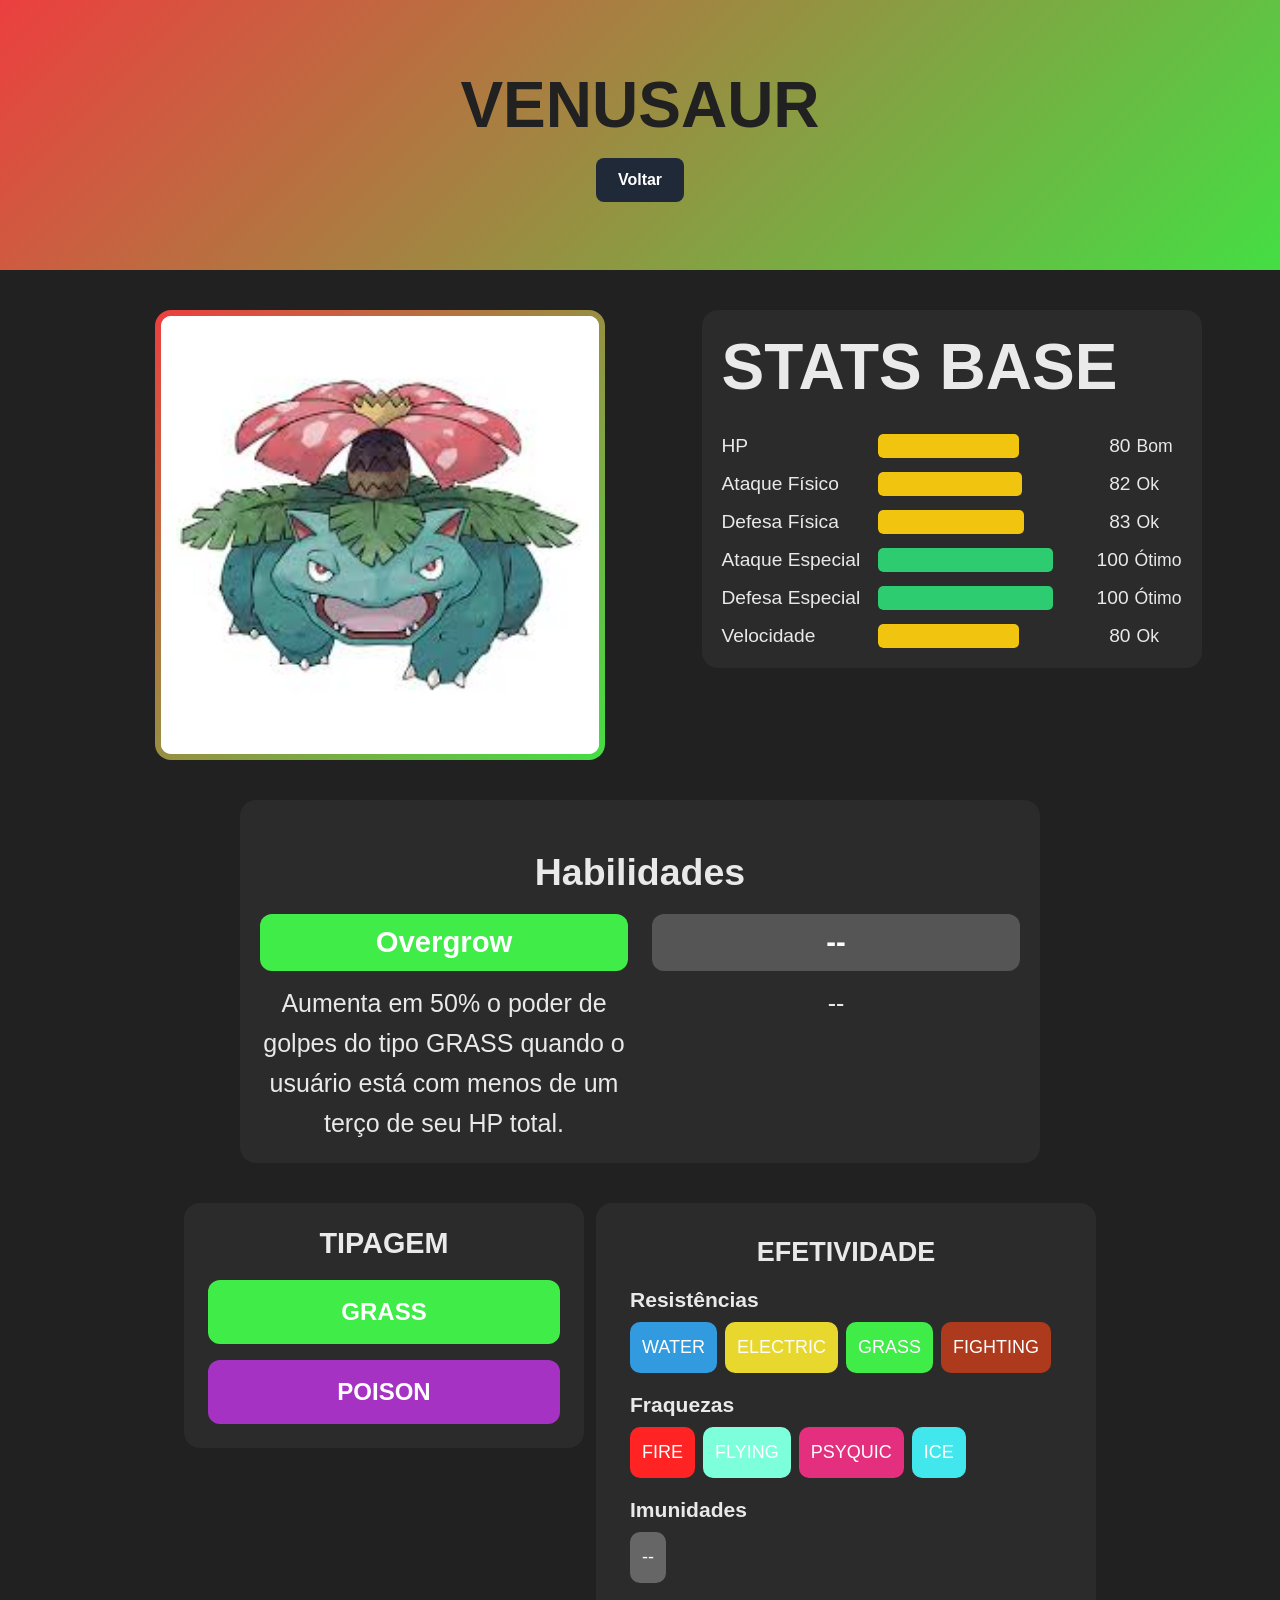
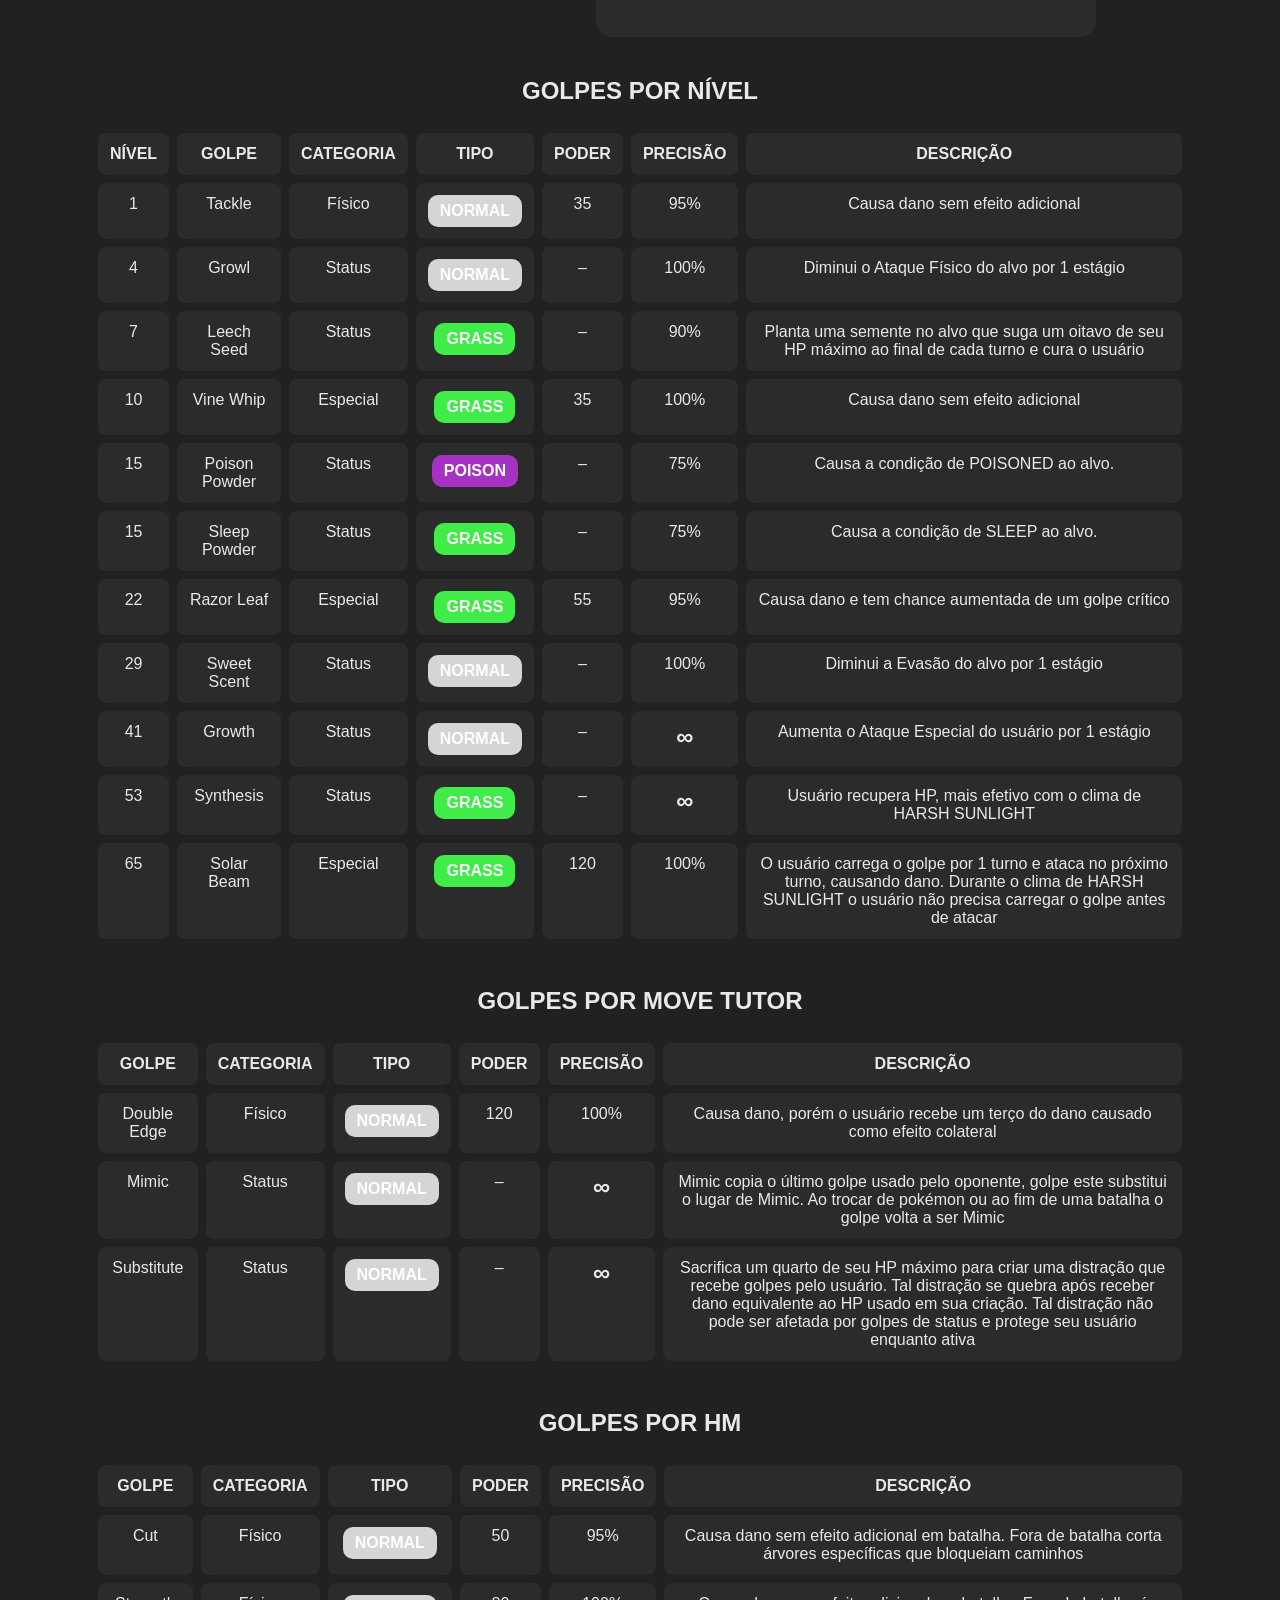
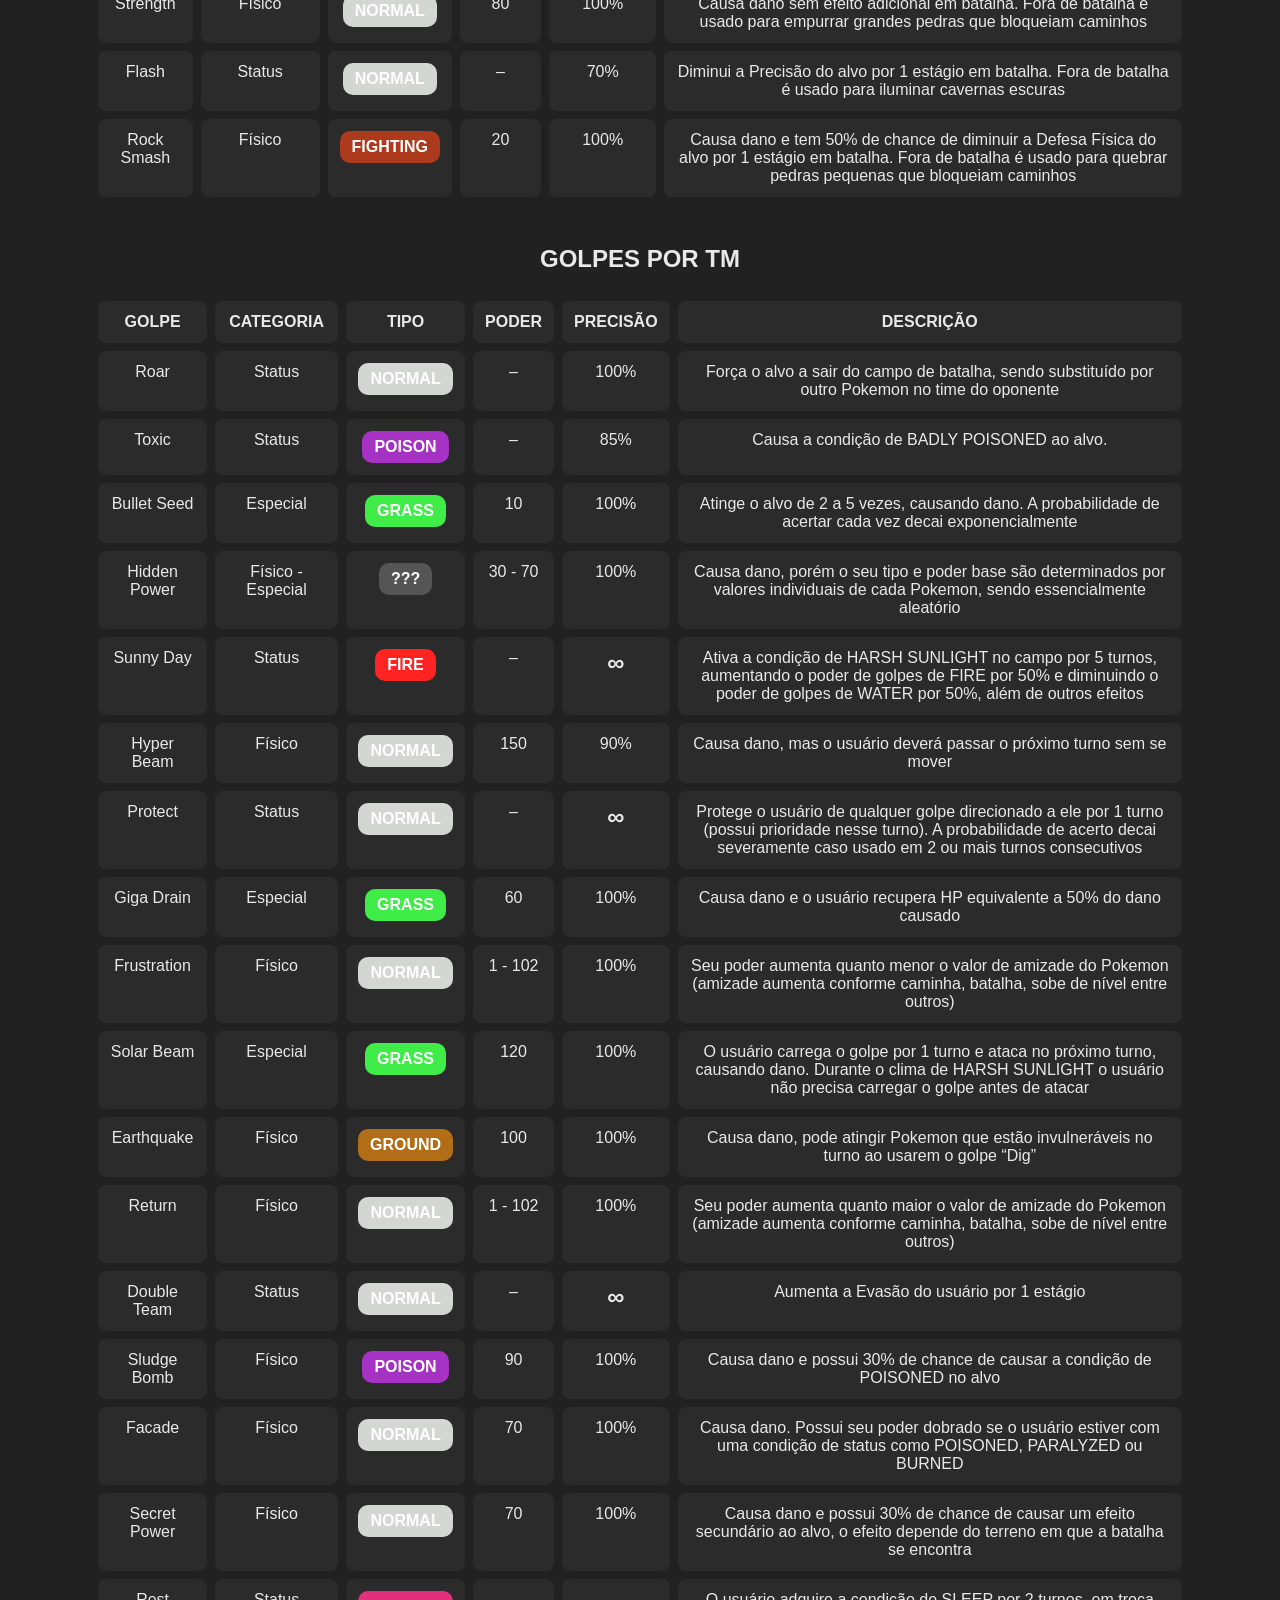
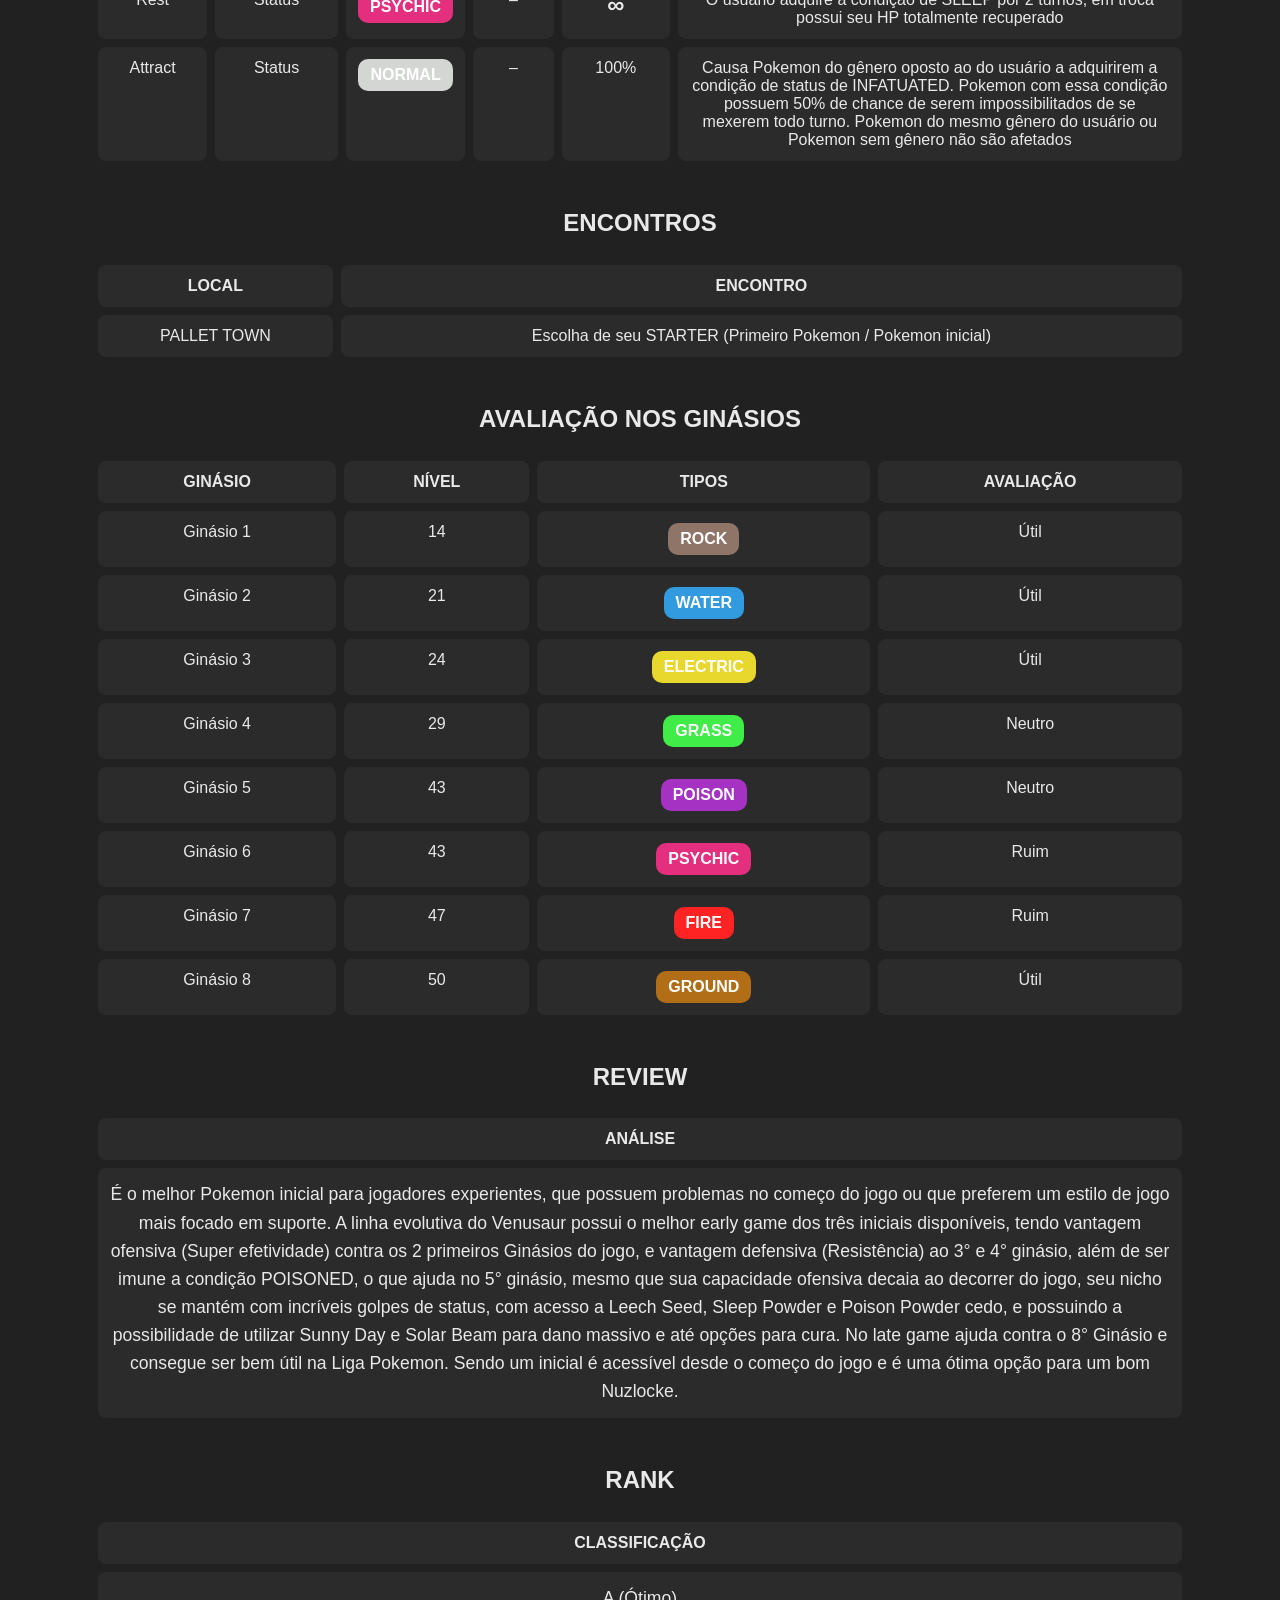
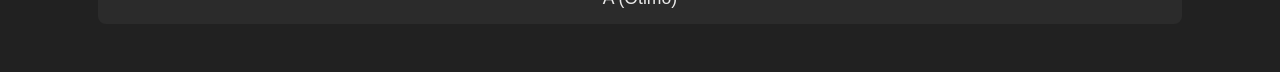
<file: Venusaur.html>
<!DOCTYPE html>
<html lang="en">
  <head>
    <meta charset="UTF-8">
    <meta name="viewport" content="width=device-width, initial-scale=1.0">
    <title>How to Locke-Venusaur'</title>
    <link rel="stylesheet" href='estilo-venusaur.css'>
  </head>
  <body id="pagina-pokemon" data-pokemon="Venusaur">

    <header>
      <h1 id="topo">VENUSAUR</h1>
      <a class="botao-info" href="index.html">Voltar</a>
    </header>
  
    <div class="um">
        <img class="FRLG" src="venusaur take 2.jfif">
        <div id="grafico">
          <h1 class="titulo"> STATS BASE</h1>
        </div>
    </div>

    <section class="tabela-habilidades">
      <h2>Habilidades</h2>
    
      <div class="habilidades">
        <div class="habilidade">
          <h3 class="habilidade-titulo" style="--cor-fundo: #3fec48;">
            Overgrow
          </h3>
          <p>
            Aumenta em 50% o poder de golpes do tipo GRASS quando o usuário está
            com menos de um terço de seu HP total.
          </p>
        </div>
    
        <div class="habilidade">
          <h3 class="habilidade-titulo" style="--cor-fundo: #555555;">
            --
          </h3>
          <p>--</p>
        </div>
      </div>
    </section>
    <div class="tabelas-lado-a-lado">
      <section class="tabela">
        <h2 class="tabela-titulo">TIPAGEM</h2>
    
        <div class="tabela-elementos">
          <div class="elemento" style="--cor-fundo: #3fec48;">
            GRASS
          </div>
    
          <div class="elemento" style="--cor-fundo: #a632c3;">
            POISON
          </div>
        </div>
      </section>

      <section class="tabela-efetividade">
        <h2>EFETIVIDADE</h2>
    
        <div class="grupo-efetividade">
          <h3>Resistências</h3>
          <div class="lista-tipos">
            <div class="tipo" style="--cor-fundo: #329adf;">
              WATER
            </div>
            <div class="tipo" style="--cor-fundo: #e8d82e;">
              ELECTRIC
            </div>
            <div class="tipo" style="--cor-fundo: #3fec48;">
              GRASS
            </div>
            <div class="tipo" style="--cor-fundo: #ae3a1d;">
              FIGHTING
            </div>
          </div>
        </div>
    
        <div class="grupo-efetividade">
          <h3>Fraquezas</h3>
          <div class="lista-tipos">
            <div class="tipo" style="--cor-fundo: #ff2323;">
              FIRE
            </div>
            <div class="tipo" style="--cor-fundo: #7cffda;">
              FLYING
            </div>
            <div class="tipo" style="--cor-fundo: #e42f7e;">
              PSYQUIC
            </div>
            <div class="tipo" style="--cor-fundo: #42e7ed;">
              ICE
            </div>
          </div>
        </div>
    
        <div class="grupo-efetividade">
          <h3>Imunidades</h3>
          <div class="lista-tipos">
            <span class="sem-tipos">--</span>
          </div>
        </div>
      </section>
    </div>

    <div id="tabelas-golpes"></div>  

    <!-- <script>
      (() => {
        const painel = document.createElement("pre");
        painel.style.cssText =
          "position:fixed;bottom:0;left:0;right:0;max-height:35vh;overflow:auto;" +
          "background:#fff;color:#111;border:2px solid #c00;padding:10px;z-index:99999";
        painel.textContent = "Diagnóstico de scripts:";
        document.body.appendChild(painel);
      
        document.addEventListener("error", (evento) => {
          const alvo = evento.target;
          if (alvo instanceof HTMLScriptElement) {
            painel.textContent += `\nFalha ao carregar: ${alvo.src || "(script inline)"}`;
          }
        }, true);
      
        window.addEventListener("error", (evento) => {
          painel.textContent +=
            `\nErro: ${evento.message || "mensagem ocultada pelo navegador"}` +
            `\nArquivo: ${evento.filename || "(não informado)"}` +
            `\nLinha: ${evento.lineno || 0}`;
        });
      
        window.addEventListener("unhandledrejection", (evento) => {
          painel.textContent += `\nPromessa rejeitada: ${evento.reason}`;
        });
      
        document.addEventListener("DOMContentLoaded", () => {
          painel.textContent += "\n\nScripts encontrados:\n" +
            [...document.scripts]
              .map(s => s.src || "(script inline)")
              .join("\n");
        });
      })();
      </script> -->
    <script src="logica- guia champions.js" defer></script>
  </body>
  </html>
</file>
<file: estilo-index.css>
* {
  box-sizing: border-box;
}

body {
  margin: 0;
  font-family: 'Gill Sans', 'Gill Sans MT', Calibri, 'Trebuchet MS', sans-serif;
  color: #e9e9e9;
  background: #212121;
}

header {
  min-height: 75vh;
  display: flex;
  flex-direction: column;
  align-items: center;
  justify-content: center;
  padding: 48px 20px;
  text-align: center;
  background: linear-gradient(135deg, #ec3f3f, #44de44);
}

h1 {
  margin: 0 0 16px;
  font-size: clamp(2.5rem, 6vw, 4rem);
  color: #212121;
}

header p {
  max-width: 600px;
  margin: 0 0 28px;
  color: #363636;
  font-size: 1.5rem;
  line-height: 1.6;
}

.botao-info {
  display: inline-block;
  padding: 13px 22px;
  border-radius: 8px;
  background: #1f2937;
  color: white;
  text-decoration: none;
  font-weight: bold;
}

.botao-inicio {
  display: inline-block;
  padding: 13px 22px;
  border-radius: 8px;
  background: linear-gradient(135deg, #ec3f3f, #44de44);
  color: rgb(21, 21, 21);
  text-decoration: none;
  font-weight: bold;
}


.botao-info:hover {
  background: #374151;
}

.botao-inicio:hover {
  background: linear-gradient(135deg, #ec9999, #83d383);
}

.botoes {
  display: flex;
  justify-content: center;
  gap: 14px;
  padding: 32px 20px;
}

.FRLG { 
  background:
    linear-gradient(#fff, #fff) padding-box,
    linear-gradient(135deg, #ec3f3f, #44de44) border-box;
  border-radius: 16px;
  font-size: 24px;
  color: #212121;
  font-family: 'Gill Sans', 'Gill Sans MT', Calibri, 'Trebuchet MS', sans-serif;
  text-align: center;
  border: 6px solid transparent;
  border-radius: 16px;
}
.FR { 
  background: #ffffff;
  border-radius: 16px;
  font-size: 24px;
  color: #212121;
  font-family: 'Gill Sans', 'Gill Sans MT', Calibri, 'Trebuchet MS', sans-serif;
  text-align: center;
  border: 6px solid #ec3f3f;
  border-radius: 16px;
}
.LG { 
  background: #ffffff;
  border-radius: 16px;
  font-size: 24px;
  color: #212121;
  font-family: 'Gill Sans', 'Gill Sans MT', Calibri, 'Trebuchet MS', sans-serif;
  text-align: center;
  border: 6px solid #44de44;
  border-radius: 16px;
}

.botoes a:hover {
  filter: brightness(0.9);
}

#informacoes {
  max-width: 800px;
  margin: 0 auto;
  padding: 40px 20px 70px;
  line-height: 1.7;
  font-size: 20px;
  text-align: center;
}

@media (max-width: 480px) {
  .botoes {
    gap: 8px;
  }

  .botoes img {
    width: 5px;
    height: 5px;
    object-fit: contain;
  }
  .botoes a {
    display: flex;
    align-items: center;
    justify-content: center;
    gap: 6px;
    min-width: 90px;
    padding: 8px;
    font-size: 0.9rem;
    color: white;
    text-align: center;
    text-decoration: none;
    font-weight: bold;
    border-radius: 16px;
    border: 10px solid;
  }
}
</file>
<file: estilo-venusaur.css>
* {
    box-sizing: border-box;
}
  
body {
margin: 0;
font-family: 'Gill Sans', 'Gill Sans MT', Calibri, 'Trebuchet MS', sans-serif;
color: #e9e9e9;
background: #212121;
}

header {
min-height: 30vh;
display: flex;
flex-direction: column;
align-items: center;
justify-content: center;
padding: 48px 20px;
text-align: center;
background: linear-gradient(135deg, #ec3f3f, #44de44);
}

h1 {
margin: 0 0 16px;
font-size: clamp(2.5rem, 6vw, 4rem);
color: #212121;
}

header p {
max-width: 600px;
margin: 0 0 28px;
color: #363636;
font-size: 1.5rem;
line-height: 1.6;
}

.botao-info {
display: inline-block;
padding: 13px 22px;
border-radius: 8px;
background: #1f2937;
color: white;
text-decoration: none;
font-weight: bold;
}

.botao-info:hover {
background: #374151;
}

.FRLG { 
background:
    linear-gradient(#fff, #fff) padding-box,
    linear-gradient(135deg, #ec3f3f, #44de44) border-box;
border-radius: 16px;
font-size: 24px;
color: #212121;
font-family: 'Gill Sans', 'Gill Sans MT', Calibri, 'Trebuchet MS', sans-serif;
text-align: center;
border: 6px solid transparent;
border-radius: 16px;
width:450px;
height:450px;
position:relative;
margin: 40px auto 0;
left: 6%;
}

#informacoes {
max-width: 800px;
margin: 0 auto;
padding: 40px 20px 70px;
line-height: 1.7;
font-size: 20px;
text-align: center;
}

#grafico {
    display: flex;
    flex-direction: column;
    gap: 14px;
    font-family: Arial, sans-serif;
    margin: 40px auto 0;
    top: 30%;
    flex: 1 1 400px;
    width: 100%;
    max-width: 500px;
    min-width: 0;
    box-sizing: border-box;
    font-size: 1.2rem;
    background: #2b2b2b;
    padding: 20px;
    border-radius: 16px;
  }
  
  .linha {
    display: grid;
    grid-template-columns: minmax(90px, 150px) minmax(40px, 1fr) 35px minmax(45px, auto);
    align-items: center;
    gap: 6px;
  }

  .descricao {
    font-size: 1.1rem;
  }
  
  .trilho {
    width: 100%;
    height: 24px;
    background: #2b2b2b;
    border-radius: 5px;
    overflow: hidden;
  }
  
  .barra {
    height: 100%;
    border-radius: 5px;
    transition: width 0.4s ease;
  }
  
  .valor {
    text-align: right;
  }


.titulo{
  margin: 0 0 16px;
  font-size: clamp(2.5rem, 6vw, 4rem);
  color: #eaeaea;
}
.um{
    display: flex;
    align-items: flex-start;
    gap: 16px;
    flex-wrap: wrap;
}

.um img {
  max-width: 100%;
  height: auto;
}

.tabela {
  width: min(100% - 40px, 400px);
  margin: 40px auto;
  padding: 24px;
  border-radius: 16px;
  background: #2b2b2b;
  text-align: center;
  position: static;
  left: auto;
  margin: 0;
}

.tabela-titulo {
  margin: 0 0 20px;
  color: #eaeaea;
  font-size: 1.8rem;
}

.tabela-elementos {
  display: flex;
  justify-content: center;
  gap: 16px;
  flex-wrap: wrap;
  flex-direction: column;
}

.elemento {
  min-width: 180px;
  padding: 18px 24px;
  border-radius: 12px;
  background-color: var(--cor-fundo, #444);
  color: #fff;
  font-size: 1.5rem;
  font-weight: bold;
}

.tabela-habilidades {
  width: min(100% - 40px, 800px);
  margin: 40px auto;
  color: #e9e9e9;
  text-align: center;
  font-size: 25px;
  background: #2b2b2b;
  padding: 20px;
  border-radius: 16px;
}

.tabela-habilidades > h2 {
  margin-bottom: 20px;
}

.habilidades {
  display: grid;
  grid-template-columns: repeat(2, minmax(0, 1fr));
  gap: 24px;
}

.habilidade-titulo {
  margin: 0 0 12px;
  padding: 12px 16px;
  border-radius: 12px;
  background-color: var(--cor-fundo);
  color: white;
}

.habilidade p {
  margin: 0;
  line-height: 1.6;
}

/* Em telas estreitas, mostra uma habilidade por linha */
@media (max-width: 600px) {
  .habilidades {
    grid-template-columns: 1fr;
  }
}


.tabelas-lado-a-lado {
  display: flex;
  align-items: flex-start;
  justify-content: center;
  gap: 12px;
  flex-wrap: wrap;
  margin: 40px auto;
  padding: 0 20px;
}

.tabela-efetividade {
  box-sizing: border-box;
  flex: 1 1 400px;
  width: 100%;
  max-width: 500px;
  margin: 0;
  padding: 28px;
  border: 6px solid transparent;
  border-radius: 16px;
  background-color: #2b2b2b;
  color: #e9e9e9;
  font-size: 18px;
}

.tabela-efetividade > h2 {
  margin: 0 0 20px;
  text-align: center;
}

.grupo-efetividade {
  margin-bottom: 20px;
}

.grupo-efetividade h3 {
  margin: 0 0 10px;
}

.lista-tipos {
  display: flex;
  flex-wrap: wrap;
  gap: 8px;
  
}

.tipo,
.sem-tipos {
  display: inline-block;
  padding: 15px 12px;
  border-radius: 10px;
  background-color: var(--cor-fundo, #444);
  color: #fff;
  font-size: 18px;
}

.sem-tipos {
  background: #666;
}


.secao-golpes {
  max-width: 1100px;
  margin: 40px auto;
  color: #e9e9e9;
}

.secao-golpes h2 {
  text-align: center;
}

.rolagem-tabela {
  overflow-x: auto;
}

.tabela-golpes {
  width: 100%;
  border-collapse: separate;
  border-spacing: 8px;
}

.tabela-golpes th,
.tabela-golpes td {
  padding: 12px;
  text-align: center;
  vertical-align: top;
  background: #2b2b2b;
  border-radius: 8px;
}

.tipo-golpe {
  display: inline-block;
  padding: 7px 12px;
  border-radius: 10px;
  background: var(--cor-tipo);
  color: white;
  font-weight: bold;
  white-space: nowrap;
}

.valor-infinito {
  font-family: Arial, sans-serif;
  font-size: 1.5rem;
  font-weight: bold;
  text-align: center;
}

.texto-review {
  font-size: 1.1rem;
  line-height: 1.6;
}
</file>
